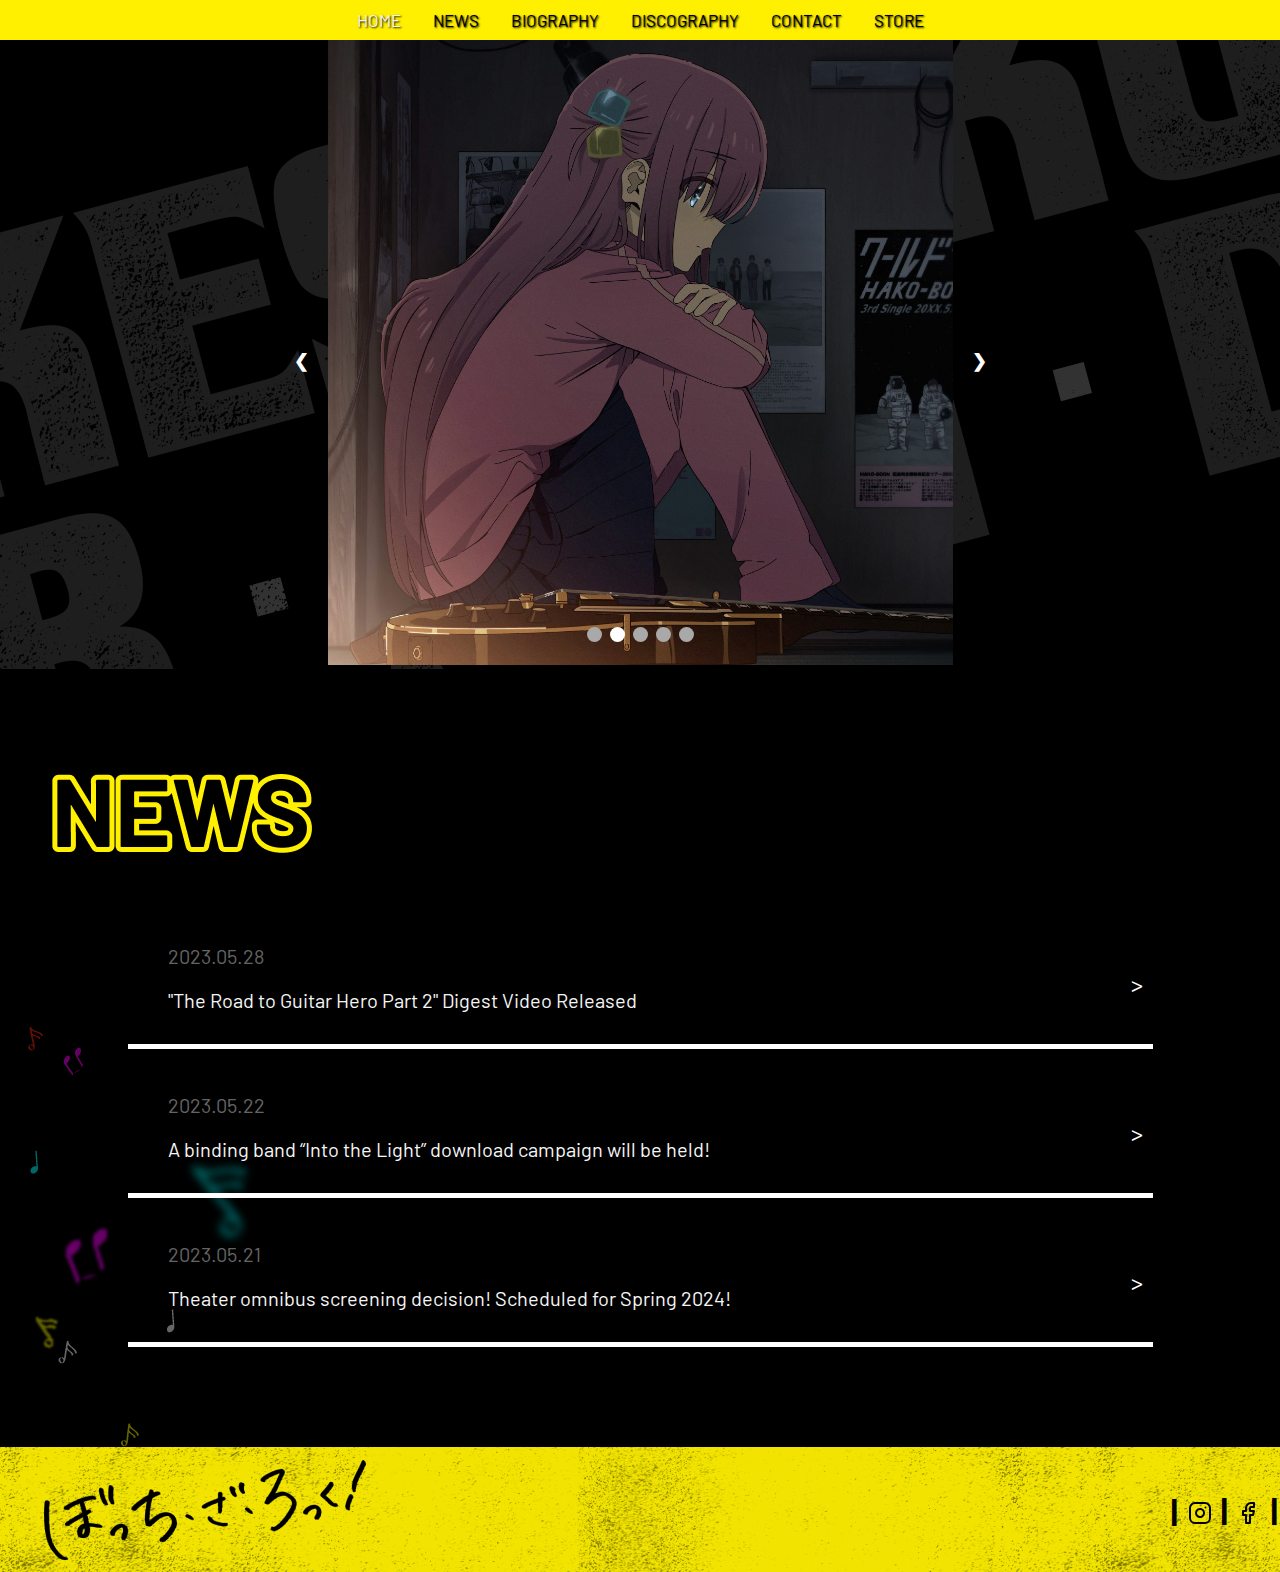
<file: index.html>
<!DOCTYPE html>
<html>
  <head>
    <title>Kessoku Band</title>
    <link rel="icon" type="image/x-icon" href="favicon.ico" />
    <link
      rel="stylesheet"
      href="https://cdnjs.cloudflare.com/ajax/libs/font-awesome/4.7.0/css/font-awesome.min.css"
    />
    <link rel="stylesheet" href="layout1/styles.css" />
    <link rel="stylesheet" href="layout1/navbar-styles.css" />
    <link rel="stylesheet" href="layout1/base.css" />
    <link rel="stylesheet" href="layout1/basic-grid.css" />
    <script src="https://code.jquery.com/jquery-3.6.0.min.js"></script>
    <script src="scripts/index-navbar.js"></script>
    <meta http-equiv="cache-control" content="no-cache" />
    <meta http-equiv="expires" content="0" />
    <meta http-equiv="pragma" content="no-cache" />
  </head>

  <body>
    <!-- <iframe src="navbar.html" frameborder="0" border="0" allowfullscreen style="height: 100%; width: 100%;"></iframe> -->
    <!-- ================================================================= -->
    <!--                    Navbar for index only                          -->
    <!-- ================================================================= -->
    <!-- Top Navigation Bar -->
    <div class="topnav" id="myTopnav">
      <a href="index.html" class="active" target="_top">HOME</a>
      <a href="#about-section" target="_top">NEWS</a>
      <a href="biography.html" target="_top">BIOGRAPHY</a>
      <a href="discography.html" target="_top">DISCOGRAPHY</a>
      <a href="#contact" target="_top">CONTACT</a>
      <a href="store.html" target="_top">STORE</a>
      <a href="javascript:void(0);" class="icon" onclick="myFunction()">
        <i class="fa fa-bars"></i>
      </a>
    </div>

    <div class="indexBG">
      <div class="slideshow-container" id="top-screen">
        <!-- Full-width images with number and caption text -->
        <div class="mySlides fade">
          <!-- <div class="numbertext">1 / 3</div> -->
          <img src="images/banner01.jpg" style="width: 100%" />
          <!-- <div class="text">Caption Text</div> -->
        </div>

        <div class="mySlides fade">
          <!-- <div class="numbertext">2 / 3</div> -->
          <img src="images/banner02.jpg" style="width: 100%" />
          <!-- <div class="text">Caption Two</div> -->
        </div>

        <div class="mySlides fade">
          <!-- <div class="numbertext">3 / 3</div> -->
          <img src="images/banner03.jpg" style="width: 100%" />
          <!-- <div class="text">Caption Three</div> -->
        </div>

        <div class="mySlides fade">
          <!-- <div class="numbertext">3 / 3</div> -->
          <img src="images/banner04.jpg" style="width: 100%" />
          <!-- <div class="text">Caption Three</div> -->
        </div>

        <div class="mySlides fade">
          <!-- <div class="numbertext">3 / 3</div> -->
          <img src="images/banner05.jpg" style="width: 100%" />
          <!-- <div class="text">Caption Three</div> -->
        </div>

        <!-- Next and previous buttons -->
        <a class="prev" onclick="plusSlides(-1)">&#10094;</a>
        <a class="next" onclick="plusSlides(1)">&#10095;</a>
      </div>
    </div>

    <br />

    <!-- The dots/circles -->
    <div style="text-align: center">
      <span class="dot" onclick="currentSlide(1)"></span>
      <span class="dot" onclick="currentSlide(2)"></span>
      <span class="dot" onclick="currentSlide(3)"></span>
      <span class="dot" onclick="currentSlide(4)"></span>
      <span class="dot" onclick="currentSlide(3)"></span>
    </div>

    <div class="newsBG">
      <section class="basic-grid" id="about-section">
        <div class="image-container">
          <img src="images/news.png" alt="news" />
        </div>

        <div class="card">
          <div class="text-align">
            <p style="color: #646464">2023.05.28</p>
            "The Road to Guitar Hero Part 2" Digest Video Released
          </div>
        </div>

        <div class="card">
          <div class="text-align">
            <p style="color: #646464">2023.05.22</p>
            A binding band “Into the Light” download campaign will be held!
          </div>
        </div>

        <div class="card">
          <div class="text-align">
            <p style="color: #646464">2023.05.21</p>
            Theater omnibus screening decision! Scheduled for Spring 2024!
          </div>
        </div>
        <!--  -->
        <!-- <div class="container">
        <div class="box">
          <img src="images/arknight.jpg" alt="arknight">
        </div>
        <div class="box">
          <img src="images/arknight.jpg" alt="arknight">
        </div>
      </div> -->
      </section>
    </div>

    <!-- ================================================================= -->
    <!--                            Footer                                 -->
    <!-- ================================================================= -->

    <footer>
      <!-- For more settings use the AutoHTML plugin tab ... -->
      <div class="frame-2">
        <div class="footer">
          <img class="footer-bg" src="images/footerbg.png" />
          <img
            class="bocchi-the-rock-logo-black"
            src="images/bocchi-the-rock-logo-black.png"
          />
          <div class="contact-us">
            <a href="https://twitter.com/BTR_anime" target="_blank">
              <svg
                class="twitter"
                width="22"
                height="18"
                viewBox="0 0 22 18"
                fill="none"
                xmlns="http://www.w3.org/2000/svg"
              >
                <path
                  d="M22 0.0100557C21.0424 0.685533 19.9821 1.20217 18.86 1.54006C18.2577 0.847566 17.4573 0.356748 16.567 0.133982C15.6767 -0.0887839 14.7395 -0.0327487 13.8821 0.294509C13.0247 0.621767 12.2884 1.20446 11.773 1.96377C11.2575 2.72309 10.9877 3.62239 11 4.54006V5.54006C9.24263 5.58562 7.50127 5.19587 5.93101 4.4055C4.36074 3.61513 3.01032 2.44869 2 1.01006C2 1.01006 -2 10.0101 7 14.0101C4.94053 15.408 2.48716 16.109 0 16.0101C9 21.0101 20 16.0101 20 4.51006C19.9991 4.23151 19.9723 3.95365 19.92 3.68006C20.9406 2.67355 21.6608 1.40277 22 0.0100557Z"
                  stroke="black"
                  stroke-width="2"
                  stroke-linecap="round"
                  stroke-linejoin="round"
                />
              </svg>
            </a>
            <a
              href="https://www.facebook.com/share.php?u=https://bocchi.rocks/"
              target="_blank"
            >
              <svg
                class="facebook"
                width="11"
                height="20"
                viewBox="0 0 11 20"
                fill="none"
                xmlns="http://www.w3.org/2000/svg"
              >
                <path
                  d="M11 0H8C6.67392 0 5.40215 0.526784 4.46447 1.46447C3.52678 2.40215 3 3.67392 3 5V8H0V12H3V20H7V12H10L11 8H7V5C7 4.73478 7.10536 4.48043 7.29289 4.29289C7.48043 4.10536 7.73478 4 8 4H11V0Z"
                  stroke="black"
                  stroke-width="2"
                  stroke-linecap="round"
                  stroke-linejoin="round"
                />
              </svg>
            </a>
            <a href="https://www.instagram.com/BTR_isosta/" target="_blank">
              <svg
                class="instagram"
                width="20"
                height="20"
                viewBox="0 0 20 20"
                fill="none"
                xmlns="http://www.w3.org/2000/svg"
              >
                <path
                  d="M15 0H5C2.23858 0 0 2.23858 0 5V15C0 17.7614 2.23858 20 5 20H15C17.7614 20 20 17.7614 20 15V5C20 2.23858 17.7614 0 15 0Z"
                  stroke="black"
                  stroke-width="2"
                  stroke-linecap="round"
                  stroke-linejoin="round"
                />
                <path
                  d="M14 9.37006C14.1234 10.2023 13.9813 11.0523 13.5938 11.7991C13.2063 12.5459 12.5932 13.1515 11.8416 13.5297C11.0901 13.908 10.2385 14.0397 9.4078 13.906C8.57714 13.7723 7.80977 13.3801 7.21485 12.7852C6.61993 12.1903 6.22774 11.4229 6.09408 10.5923C5.96042 9.76161 6.09208 8.90995 6.47034 8.15843C6.8486 7.40691 7.4542 6.7938 8.201 6.4063C8.9478 6.0188 9.79777 5.87665 10.63 6.00006C11.4789 6.12594 12.2649 6.52152 12.8717 7.12836C13.4785 7.73521 13.8741 8.52113 14 9.37006Z"
                  stroke="black"
                  stroke-width="2"
                  stroke-linecap="round"
                  stroke-linejoin="round"
                />
                <path
                  d="M15.5 4.5H15.51"
                  stroke="black"
                  stroke-width="2"
                  stroke-linecap="round"
                  stroke-linejoin="round"
                />
              </svg>
            </a>
          </div>
          <div class="contact-us-border">
            <div class="x1">|</div>
            <div class="x2">|</div>
            <div class="x3">|</div>
            <div class="x4">|</div>
          </div>
        </div>
      </div>
    </footer>
    <!-- ================================================================= -->
    <!--                      Javascript section                           -->
    <!-- ================================================================= -->
    <script>
      let slideIndex = 1;
      showSlides(slideIndex);

      // Next/previous controls
      function plusSlides(n) {
        showSlides((slideIndex += n));
      }

      // Thumbnail image controls
      function currentSlide(n) {
        showSlides((slideIndex = n));
      }

      function showSlides(n) {
        let i;
        let slides = document.getElementsByClassName("mySlides");
        let dots = document.getElementsByClassName("dot");
        if (n > slides.length) {
          slideIndex = 1;
        }
        if (n < 1) {
          slideIndex = slides.length;
        }
        for (i = 0; i < slides.length; i++) {
          slides[i].style.display = "none";
        }
        for (i = 0; i < dots.length; i++) {
          dots[i].className = dots[i].className.replace(" active", "");
        }
        slides[slideIndex - 1].style.display = "block";
        dots[slideIndex - 1].className += " active";
      }

      // Automatic slide
      // let slideIndex = 0;
      autoSlides();
      function autoSlides() {
        let i;
        let slides = document.getElementsByClassName("mySlides");
        let dots = document.getElementsByClassName("dot");
        for (i = 0; i < slides.length; i++) {
          slides[i].style.display = "none";
        }
        for (i = 0; i < dots.length; i++) {
          dots[i].className = dots[i].className.replace(" active", "");
        }
        slideIndex++;
        if (slideIndex > slides.length) {
          slideIndex = 1;
        }
        slides[slideIndex - 1].style.display = "block";
        dots[slideIndex - 1].className += " active";
        setTimeout(autoSlides, 5000); // Change image every 5 seconds
      }

      // function autoSlides() {
      //   let i;
      //   let slides = document.getElementsByClassName("mySlides");
      //   let dots = document.getElementsByClassName("dot");
      //   for (i = 0; i < slides.length; i++) {
      //     slides[i].style.display = "none";
      //   }
      //   for (i = 0; i < dots.length; i++) {
      //     dots[i].className = dots[i].className.replace(" active", "");
      //   }
      //   slideIndex++;
      //   if (slideIndex > slides.length) { slideIndex = 1 }
      //   slides[slideIndex - 1].style.display = "block";
      //   dots[slideIndex - 1].className += " active";
      //   setTimeout(autoSlides, 5000);
      // }
    </script>
  </body>
</html>
</file>
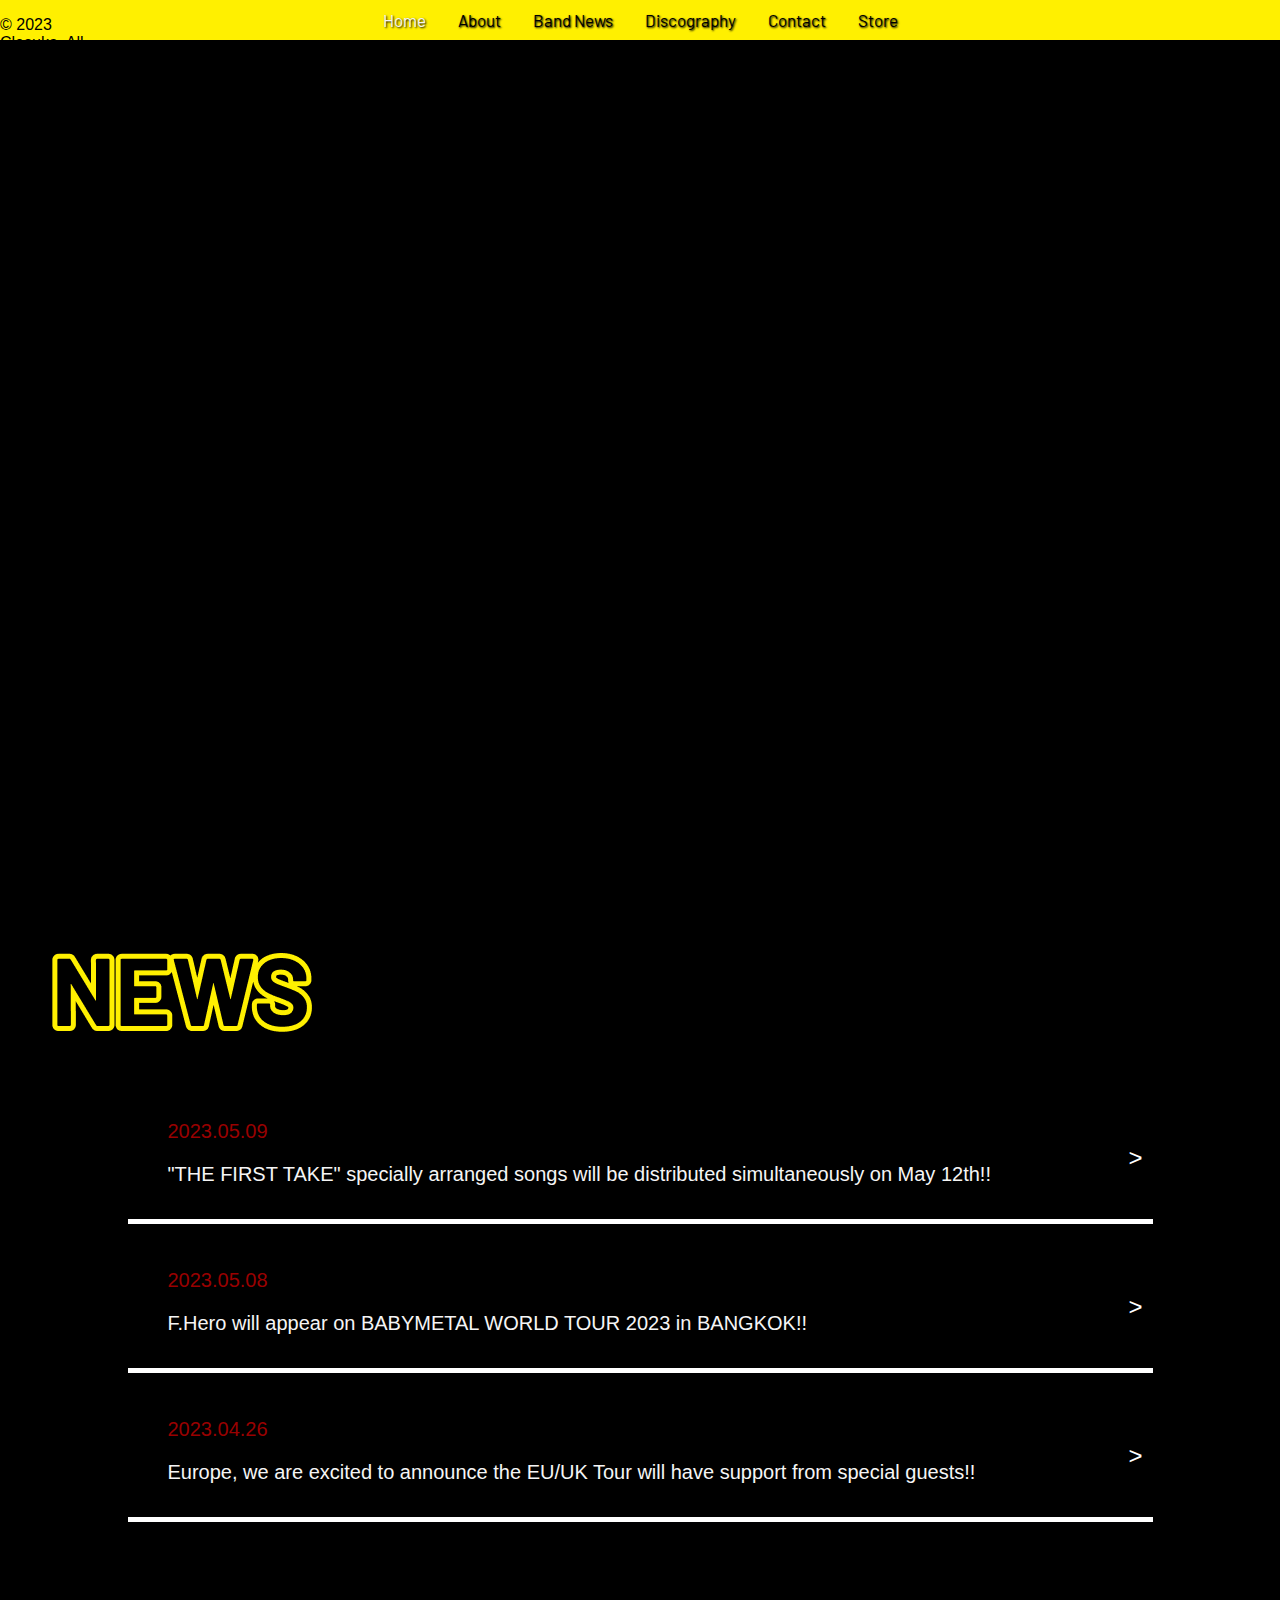
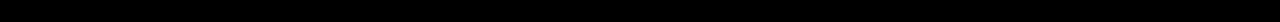
<file: band-news.html>
<html lang="en">

<head>
    <title>BABYMETAL | NEWS</title>
    <meta charset="UTF-8">
    <meta http-equiv="X-UA-Compatible" content="IE=edge">
    <meta name="viewport" content="width=device-width, initial-scale=1.0">
    <link rel="icon" type="image/x-icon" href="favicon.ico">
    <link rel="stylesheet" href="layout1/styles.css">
    <style>
        @import url('./layout1/base.css');
        @import url('./layout1/basic-grid.css');

    </style>

</head>

<body>

    <iframe src="navbar.html" frameborder="0" border="0" allowfullscreen style="height: 100%; width: 100%; "></iframe>

    <section class="basic-grid">
        <div class="image-container">
            <img src="images/news.png" alt="news">
        </div>

        <div class="card">
            <div class="text-align">
                <p style="color: #900;">2023.05.09</p>
                "THE FIRST TAKE" specially arranged songs will be distributed simultaneously on May 12th!!
            </div>
        </div>

        <div class="card">
            <div class="text-align">
                <p style="color: #900;">2023.05.08</p>
                F.Hero will appear on BABYMETAL WORLD TOUR 2023 in BANGKOK!!
            </div>
        </div>

        <div class="card">
            <div class="text-align">
                <p style="color: #900;">2023.04.26</p>
                Europe, we are excited to announce the EU/UK Tour will have support from special guests!!
            </div>
        </div>
    </section>

    <!-- ================================================================= -->
    <!--                            Footer                                 -->
    <!-- ================================================================= -->

    <footer class="footer">
        <p>&copy; 2023 Clesuka. All rights reserved.</p>
    </footer>

</body>

</html>
</file>
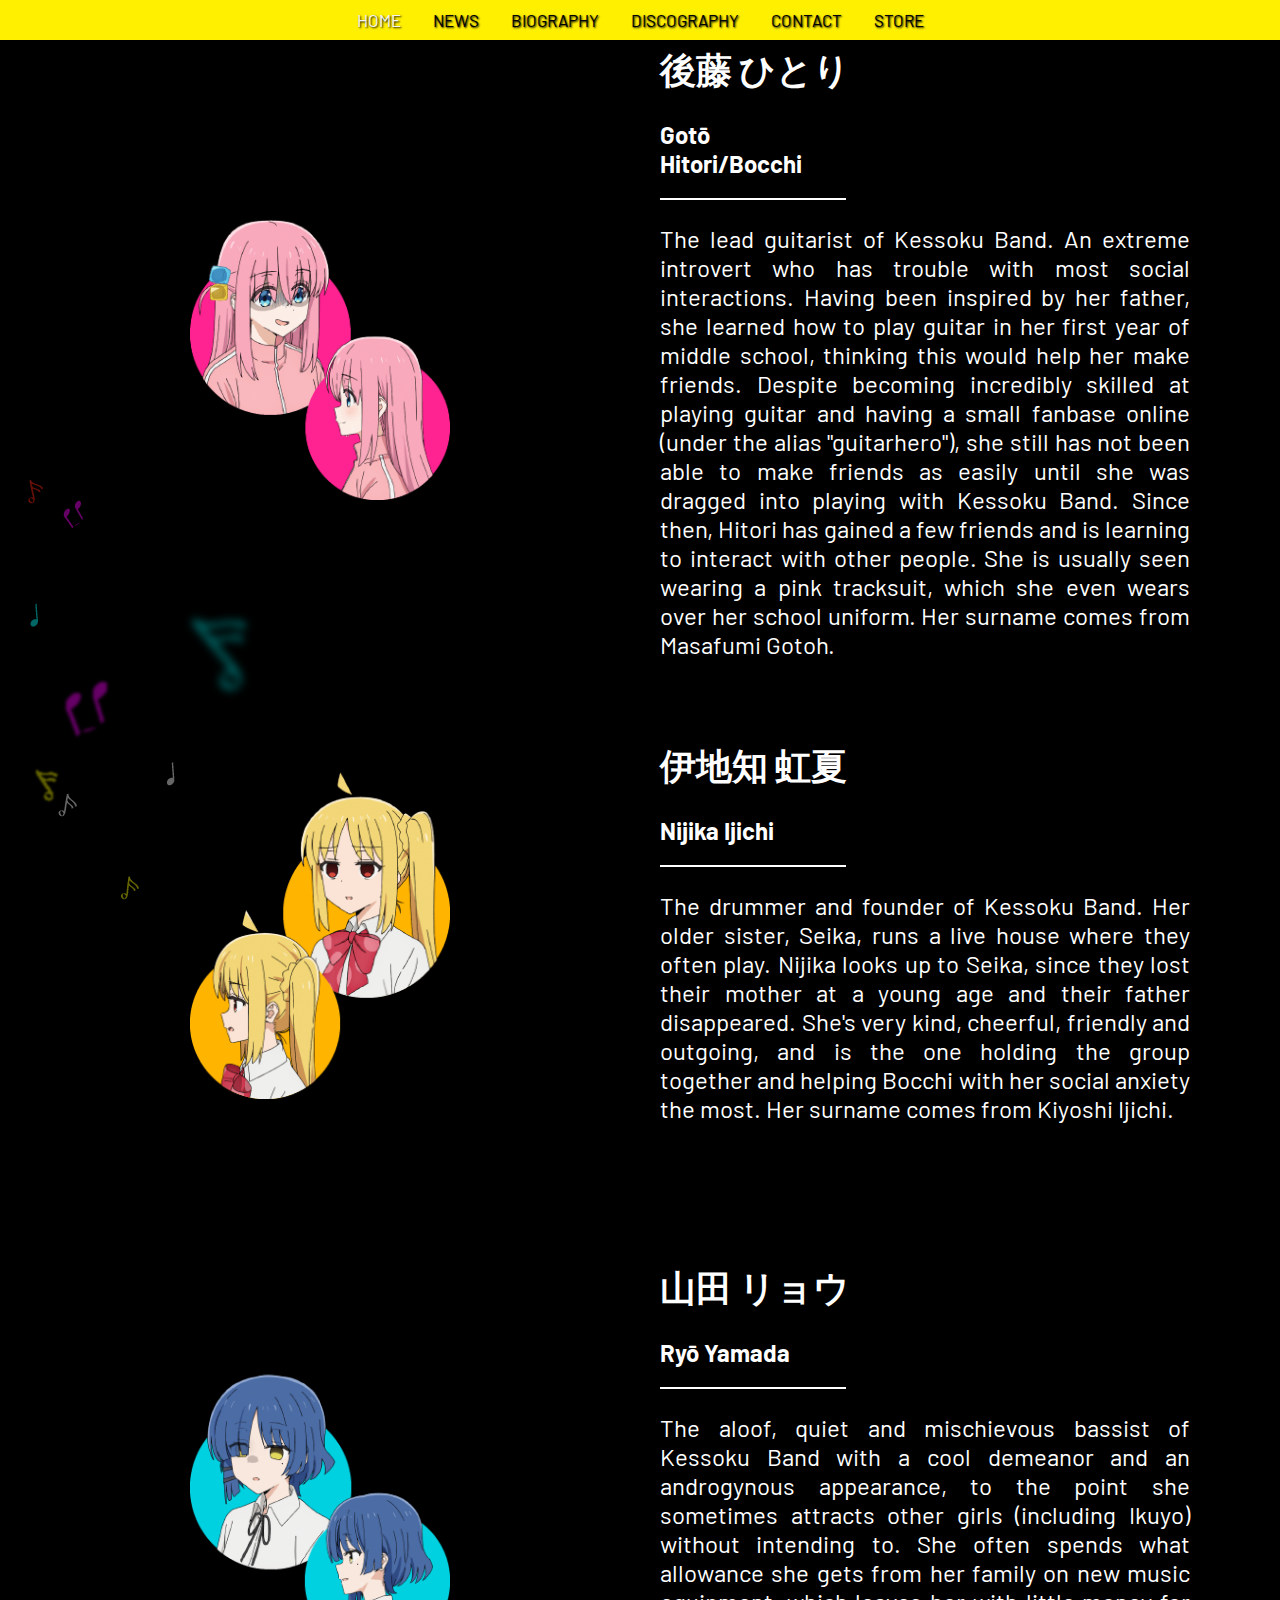
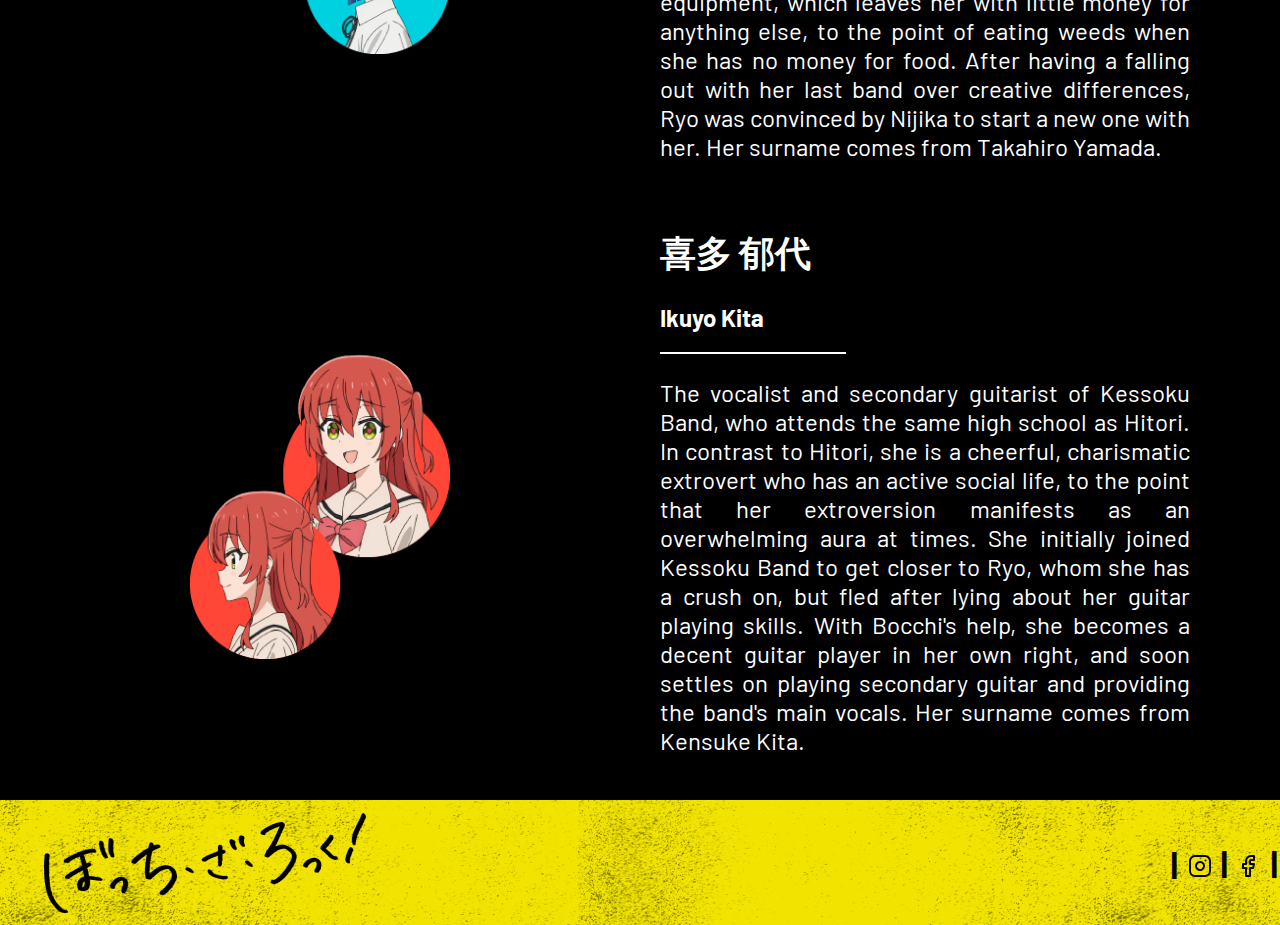
<file: biography.html>
<!DOCTYPE html>
<html lang="en">
  <head>
    <meta charset="UTF-8" />
    <meta name="viewport" content="width=device-width, initial-scale=1.0" />
    <title>Kessoku Band | Biography</title>
    <link rel="icon" type="image/x-icon" href="favicon.ico" />
    <link
      rel="stylesheet"
      href="https://cdnjs.cloudflare.com/ajax/libs/font-awesome/4.7.0/css/font-awesome.min.css"
    />
    <link rel="stylesheet" href="layout1/navbar-styles.css" />
    <link rel="stylesheet" href="layout1/biography-style.css" />
    <!-- <link rel="stylesheet" href="layout1/styles.css" /> -->
    <script src="https://code.jquery.com/jquery-3.6.0.min.js"></script>
    <script src="scripts/index-navbar.js"></script>
  </head>

  <body>
    <!-- Top Navigation Bar -->
    <div class="topnav" id="myTopnav">
      <a href="index.html" class="active" target="_top">HOME</a>
      <a href="index.html#about-section" target="_top">NEWS</a>
      <a href="biography.html" target="_top">BIOGRAPHY</a>
      <a href="discography.html" target="_top">DISCOGRAPHY</a>
      <a href="#contact" target="_top">CONTACT</a>
      <a href="store.html" target="_top">STORE</a>
      <a href="javascript:void(0);" class="icon" onclick="myFunction()">
        <i class="fa fa-bars"></i>
      </a>
    </div>

    <div class="biography-container">
      <!-- Bocchi Biograhy -->
      <div class="biography">
        <div class="image-container">
          <img src="images/bio-img/Bocchi.png" alt="Bocchi Image" />
        </div>
        <div class="content-box">
          <h2>後藤 ひとり</h2>
          <h3>Gotō Hitori/Bocchi</h3>
          <p>
            The lead guitarist of Kessoku Band. An extreme introvert who has
            trouble with most social interactions. Having been inspired by her
            father, she learned how to play guitar in her first year of middle
            school, thinking this would help her make friends. Despite becoming
            incredibly skilled at playing guitar and having a small fanbase
            online (under the alias "guitarhero"), she still has not been able
            to make friends as easily until she was dragged into playing with
            Kessoku Band. Since then, Hitori has gained a few friends and is
            learning to interact with other people. She is usually seen wearing
            a pink tracksuit, which she even wears over her school uniform. Her
            surname comes from Masafumi Gotoh.
          </p>
        </div>
      </div>
      <!-- Nijika Biography -->
      <div class="biography">
        <div class="image-container">
          <img src="images/bio-img/Nijika.png" alt="Nijika Image" />
        </div>
        <div class="content-box">
          <h2>伊地知 虹夏</h2>
          <h3>Nijika Ijichi</h3>
          <p>
            The drummer and founder of Kessoku Band. Her older sister, Seika,
            runs a live house where they often play. Nijika looks up to Seika,
            since they lost their mother at a young age and their father
            disappeared. She's very kind, cheerful, friendly and outgoing, and
            is the one holding the group together and helping Bocchi with her
            social anxiety the most. Her surname comes from Kiyoshi Ijichi.
          </p>
        </div>
      </div>
      <!-- Ryop Biography -->
      <div class="biography">
        <div class="image-container">
          <img src="images/bio-img/Ryo.png" alt="Nijika Image" />
        </div>
        <div class="content-box">
          <h2>山田 リョウ</h2>
          <h3>Ryō Yamada</h3>
          <p>
            The aloof, quiet and mischievous bassist of Kessoku Band with a cool
            demeanor and an androgynous appearance, to the point she sometimes
            attracts other girls (including Ikuyo) without intending to. She
            often spends what allowance she gets from her family on new music
            equipment, which leaves her with little money for anything else, to
            the point of eating weeds when she has no money for food. After
            having a falling out with her last band over creative differences,
            Ryo was convinced by Nijika to start a new one with her. Her surname
            comes from Takahiro Yamada.
          </p>
        </div>
      </div>
      <!-- Kita Ikuyo Biography -->
      <div class="biography">
        <div class="image-container">
          <img src="images/bio-img/Ikuyo.png" alt="Nijika Image" />
        </div>
        <div class="content-box">
          <h2>喜多 郁代</h2>
          <h3>Ikuyo Kita</h3>
          <p>
            The vocalist and secondary guitarist of Kessoku Band, who attends
            the same high school as Hitori. In contrast to Hitori, she is a
            cheerful, charismatic extrovert who has an active social life, to
            the point that her extroversion manifests as an overwhelming aura at
            times. She initially joined Kessoku Band to get closer to Ryo, whom
            she has a crush on, but fled after lying about her guitar playing
            skills. With Bocchi's help, she becomes a decent guitar player in
            her own right, and soon settles on playing secondary guitar and
            providing the band's main vocals. Her surname comes from Kensuke
            Kita.
          </p>
        </div>
      </div>
    </div>

    <!-- ================================================================= -->
    <!--                            Footer                                 -->
    <!-- ================================================================= -->

    <footer>
      <!-- For more settings use the AutoHTML plugin tab ... -->
      <div class="frame-2">
        <div class="footer">
          <img class="footer-bg" src="images/footerbg.png" />
          <img
            class="bocchi-the-rock-logo-black"
            src="images/bocchi-the-rock-logo-black.png"
          />
          <div class="contact-us">
            <a href="https://twitter.com/BTR_anime" target="_blank">
              <svg
                class="twitter"
                width="22"
                height="18"
                viewBox="0 0 22 18"
                fill="none"
                xmlns="http://www.w3.org/2000/svg"
              >
                <path
                  d="M22 0.0100557C21.0424 0.685533 19.9821 1.20217 18.86 1.54006C18.2577 0.847566 17.4573 0.356748 16.567 0.133982C15.6767 -0.0887839 14.7395 -0.0327487 13.8821 0.294509C13.0247 0.621767 12.2884 1.20446 11.773 1.96377C11.2575 2.72309 10.9877 3.62239 11 4.54006V5.54006C9.24263 5.58562 7.50127 5.19587 5.93101 4.4055C4.36074 3.61513 3.01032 2.44869 2 1.01006C2 1.01006 -2 10.0101 7 14.0101C4.94053 15.408 2.48716 16.109 0 16.0101C9 21.0101 20 16.0101 20 4.51006C19.9991 4.23151 19.9723 3.95365 19.92 3.68006C20.9406 2.67355 21.6608 1.40277 22 0.0100557Z"
                  stroke="black"
                  stroke-width="2"
                  stroke-linecap="round"
                  stroke-linejoin="round"
                />
              </svg>
            </a>
            <a
              href="https://www.facebook.com/share.php?u=https://bocchi.rocks/"
              target="_blank"
            >
              <svg
                class="facebook"
                width="11"
                height="20"
                viewBox="0 0 11 20"
                fill="none"
                xmlns="http://www.w3.org/2000/svg"
              >
                <path
                  d="M11 0H8C6.67392 0 5.40215 0.526784 4.46447 1.46447C3.52678 2.40215 3 3.67392 3 5V8H0V12H3V20H7V12H10L11 8H7V5C7 4.73478 7.10536 4.48043 7.29289 4.29289C7.48043 4.10536 7.73478 4 8 4H11V0Z"
                  stroke="black"
                  stroke-width="2"
                  stroke-linecap="round"
                  stroke-linejoin="round"
                />
              </svg>
            </a>
            <a href="https://www.instagram.com/BTR_isosta/" target="_blank">
              <svg
                class="instagram"
                width="20"
                height="20"
                viewBox="0 0 20 20"
                fill="none"
                xmlns="http://www.w3.org/2000/svg"
              >
                <path
                  d="M15 0H5C2.23858 0 0 2.23858 0 5V15C0 17.7614 2.23858 20 5 20H15C17.7614 20 20 17.7614 20 15V5C20 2.23858 17.7614 0 15 0Z"
                  stroke="black"
                  stroke-width="2"
                  stroke-linecap="round"
                  stroke-linejoin="round"
                />
                <path
                  d="M14 9.37006C14.1234 10.2023 13.9813 11.0523 13.5938 11.7991C13.2063 12.5459 12.5932 13.1515 11.8416 13.5297C11.0901 13.908 10.2385 14.0397 9.4078 13.906C8.57714 13.7723 7.80977 13.3801 7.21485 12.7852C6.61993 12.1903 6.22774 11.4229 6.09408 10.5923C5.96042 9.76161 6.09208 8.90995 6.47034 8.15843C6.8486 7.40691 7.4542 6.7938 8.201 6.4063C8.9478 6.0188 9.79777 5.87665 10.63 6.00006C11.4789 6.12594 12.2649 6.52152 12.8717 7.12836C13.4785 7.73521 13.8741 8.52113 14 9.37006Z"
                  stroke="black"
                  stroke-width="2"
                  stroke-linecap="round"
                  stroke-linejoin="round"
                />
                <path
                  d="M15.5 4.5H15.51"
                  stroke="black"
                  stroke-width="2"
                  stroke-linecap="round"
                  stroke-linejoin="round"
                />
              </svg>
            </a>
          </div>
          <div class="contact-us-border">
            <div class="x1">|</div>
            <div class="x2">|</div>
            <div class="x3">|</div>
            <div class="x4">|</div>
          </div>
        </div>
      </div>
    </footer>

    <!-- Repeat the above section for other biographies -->
  </body>
</html>
</file>
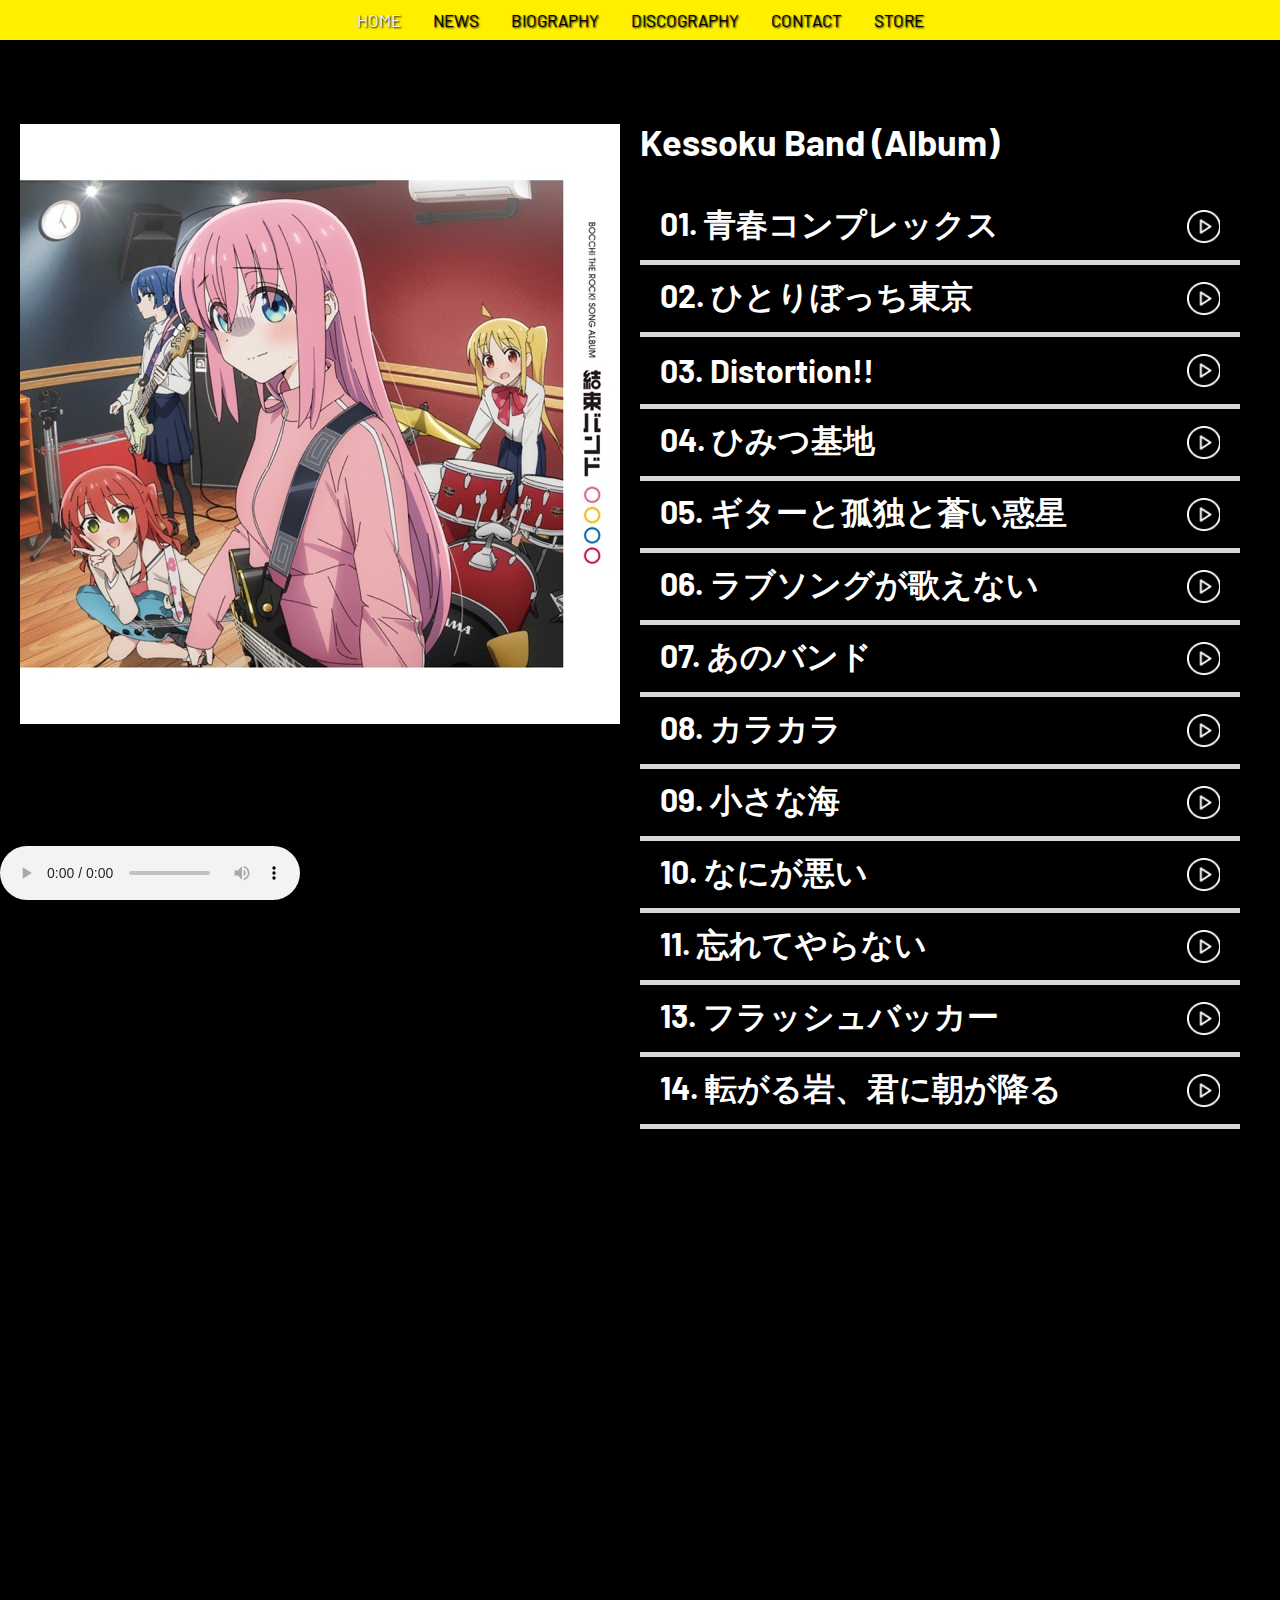
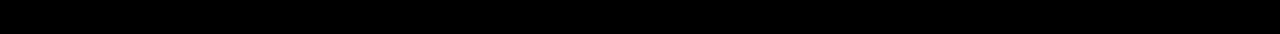
<file: discography-play.html>
<!DOCTYPE html>
<html lang="en">
  <head>
    <link rel="icon" type="image/x-icon" href="favicon.ico" />
    <link rel="stylesheet" href="layout1/navbar-styles.css" />
    <link rel="stylesheet" href="layout1/discography-play.css" />
    <link rel="stylesheet" href="layout1/styles.css" />
    <meta charset="UTF-8" />
    <meta name="viewport" content="width=device-width, initial-scale=1.0" />
    <title>Kessoku Band | Discography</title>
    <script src="https://code.jquery.com/jquery-3.6.0.min.js"></script>
    <script src="scripts/index-navbar.js"></script>
    <script></script>
  </head>

  <body>
    <!-- Top Navbar -->
    <div class="topnav" id="myTopnav">
      <a href="index.html" class="active" target="_top">HOME</a>
      <a href="index.html#about-section" target="_top">NEWS</a>
      <a href="biography.html" target="_top">BIOGRAPHY</a>
      <a href="discography.html" target="_top">DISCOGRAPHY</a>
      <a href="#contact" target="_top">CONTACT</a>
      <a href="store.html" target="_top">STORE</a>
      <a href="javascript:void(0);" class="icon" onclick="myFunction()">
        <i class="fa fa-bars"></i>
      </a>
    </div>

    <div class="container">
      <div class="left-side">
        <img src="images/cover.jpg" alt="" srcset="" />
      </div>

      <div class="right-side">
        <h2>Kessoku Band (Album)</h2>
        <!-- TODO 1 of 14 complete-->
        <div class="music-card">
          01. 青春コンプレックス
          <img id="playButton" src="images/play-button.png" alt="Play-Button" />
        </div>
        <div class="music-card">
          02. ひとりぼっち東京
          <img src="images/play-button.png" alt="Play-Button" />
        </div>
        <div class="music-card">
          03. Distortion!!
          <img src="images/play-button.png" alt="Play-Button" />
        </div>
        <div class="music-card">
          04. ひみつ基地
          <img src="images/play-button.png" alt="Play-Button" />
        </div>
        <div class="music-card">
          05. ギターと孤独と蒼い惑星
          <img src="images/play-button.png" alt="Play-Button" />
        </div>
        <div class="music-card">
          06. ラブソングが歌えない
          <img src="images/play-button.png" alt="Play-Button" />
        </div>
        <div class="music-card">
          07. あのバンド
          <img src="images/play-button.png" alt="Play-Button" />
        </div>
        <div class="music-card">
          08. カラカラ
          <img src="images/play-button.png" alt="Play-Button" />
        </div>
        <div class="music-card">
          09. 小さな海
          <img src="images/play-button.png" alt="Play-Button" />
        </div>
        <div class="music-card">
          10. なにが悪い
          <img src="images/play-button.png" alt="Play-Button" />
        </div>
        <div class="music-card">
          11. 忘れてやらない
          <img src="images/play-button.png" alt="Play-Button" />
        </div>
        <div class="music-card">
          13. フラッシュバッカー
          <img src="images/play-button.png" alt="Play-Button" />
        </div>
        <div class="music-card">
          14. 転がる岩、君に朝が降る
          <img src="images/play-button.png" alt="Play-Button" />
        </div>
      </div>
    </div>
    <!-- ================================================================= -->
    <!--                        Audio Player                               -->
    <!-- ================================================================= -->
    <audio id="audioPlayer" controls>
      <source id="audioSource" src="" type="audio/flac" />
    </audio>

    <script>
      document.addEventListener("DOMContentLoaded", function () {
        const audioPlayer = document.getElementById("audioPlayer");
        const audioSource = document.getElementById("audioSource");
        const playButton = document.getElementById("playButton");
        let isPlaying = false;

        playButton.addEventListener("click", function () {
          if (isPlaying) {
            audioPlayer.pause();
            playButton.src = "images/play-button.png"; // Change the image source
          } else {
            audioSource.src = "music/01 結束バンド - 青春コンプレックス.flac"; // Set the audio source
            audioPlayer.load();
            audioPlayer.play();
            playButton.src = "images/pause-button.png"; // Change the image source
          }

          isPlaying = !isPlaying; // Toggle the playing state
        });
      });
    </script>
    <!-- ================================================================= -->
    <!--                            Footer                                 -->
    <!-- ================================================================= -->
  </body>
</html>
</file>
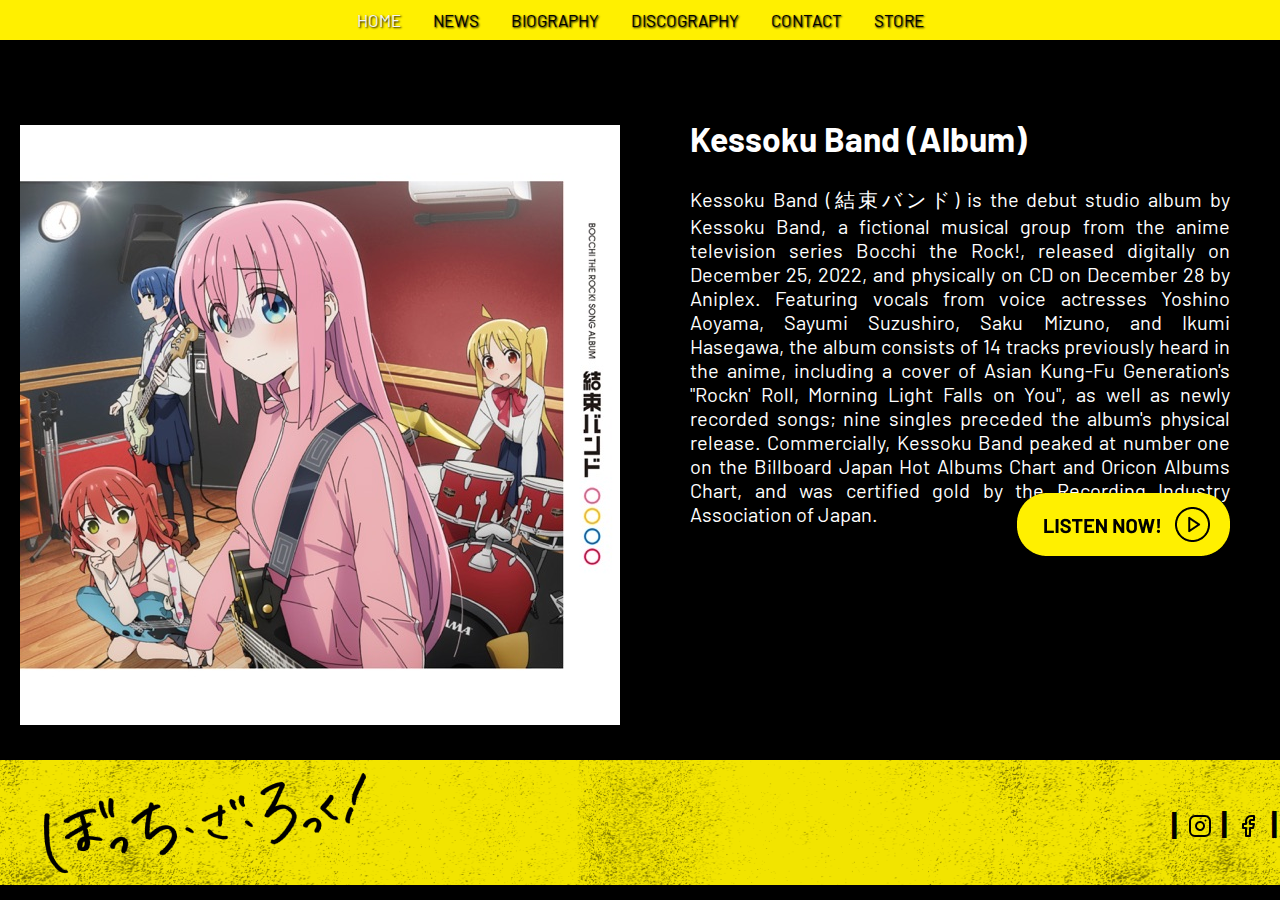
<file: discography.html>
<!DOCTYPE html>
<html lang="en">
  <head>
    <link rel="icon" type="image/x-icon" href="favicon.ico" />
    <link rel="stylesheet" href="layout1/navbar-styles.css" />
    <link rel="stylesheet" href="layout1/discography.css" />
    <link rel="stylesheet" href="layout1/styles.css" />
    <meta charset="UTF-8" />
    <meta name="viewport" content="width=device-width, initial-scale=1.0" />
    <title>Kessoku Band | Discography</title>
    <script src="https://code.jquery.com/jquery-3.6.0.min.js"></script>
    <script src="scripts/index-navbar.js"></script>
  </head>

  <body>
    <!-- Top Navbar -->
    <div class="topnav" id="myTopnav">
      <a href="index.html" class="active" target="_top">HOME</a>
      <a href="index.html#about-section" target="_top">NEWS</a>
      <a href="biography.html" target="_top">BIOGRAPHY</a>
      <a href="discography.html" target="_top">DISCOGRAPHY</a>
      <a href="#contact" target="_top">CONTACT</a>
      <a href="store.html" target="_top">STORE</a>
      <a href="javascript:void(0);" class="icon" onclick="myFunction()">
        <i class="fa fa-bars"></i>
      </a>
    </div>

    <div class="container">
      <div class="left-side">
        <!-- Left content goes here -->
        <img src="images/cover.jpg" alt="Image" />
      </div>
      <div class="right-side">
        <!-- Right content goes here -->
        <h2>Kessoku Band (Album)</h2>
        <p>
          Kessoku Band (結束バンド) is the debut studio album by Kessoku Band, a
          fictional musical group from the anime television series Bocchi the
          Rock!, released digitally on December 25, 2022, and physically on CD
          on December 28 by Aniplex. Featuring vocals from voice actresses
          Yoshino Aoyama, Sayumi Suzushiro, Saku Mizuno, and Ikumi Hasegawa, the
          album consists of 14 tracks previously heard in the anime, including a
          cover of Asian Kung-Fu Generation's "Rockn' Roll, Morning Light Falls
          on You", as well as newly recorded songs; nine singles preceded the
          album's physical release. Commercially, Kessoku Band peaked at number
          one on the Billboard Japan Hot Albums Chart and Oricon Albums Chart,
          and was certified gold by the Recording Industry Association of Japan.
        </p>
        <a href="discography-play.html">
          <div class="play-button">
            <img src="images/ListenNow.png" alt="Listen Now!" />
          </div>
        </a>
      </div>
    </div>

    <!-- ================================================================= -->
    <!--                            Footer                                 -->
    <!-- ================================================================= -->

    <footer>
      <!-- For more settings use the AutoHTML plugin tab ... -->
      <div class="frame-2">
        <div class="footer">
          <img class="footer-bg" src="images/footerbg.png" />
          <img
            class="bocchi-the-rock-logo-black"
            src="images/bocchi-the-rock-logo-black.png"
          />
          <div class="contact-us">
            <a href="https://twitter.com/BTR_anime" target="_blank">
              <svg
                class="twitter"
                width="22"
                height="18"
                viewBox="0 0 22 18"
                fill="none"
                xmlns="http://www.w3.org/2000/svg"
              >
                <path
                  d="M22 0.0100557C21.0424 0.685533 19.9821 1.20217 18.86 1.54006C18.2577 0.847566 17.4573 0.356748 16.567 0.133982C15.6767 -0.0887839 14.7395 -0.0327487 13.8821 0.294509C13.0247 0.621767 12.2884 1.20446 11.773 1.96377C11.2575 2.72309 10.9877 3.62239 11 4.54006V5.54006C9.24263 5.58562 7.50127 5.19587 5.93101 4.4055C4.36074 3.61513 3.01032 2.44869 2 1.01006C2 1.01006 -2 10.0101 7 14.0101C4.94053 15.408 2.48716 16.109 0 16.0101C9 21.0101 20 16.0101 20 4.51006C19.9991 4.23151 19.9723 3.95365 19.92 3.68006C20.9406 2.67355 21.6608 1.40277 22 0.0100557Z"
                  stroke="black"
                  stroke-width="2"
                  stroke-linecap="round"
                  stroke-linejoin="round"
                />
              </svg>
            </a>
            <a
              href="https://www.facebook.com/share.php?u=https://bocchi.rocks/"
              target="_blank"
            >
              <svg
                class="facebook"
                width="11"
                height="20"
                viewBox="0 0 11 20"
                fill="none"
                xmlns="http://www.w3.org/2000/svg"
              >
                <path
                  d="M11 0H8C6.67392 0 5.40215 0.526784 4.46447 1.46447C3.52678 2.40215 3 3.67392 3 5V8H0V12H3V20H7V12H10L11 8H7V5C7 4.73478 7.10536 4.48043 7.29289 4.29289C7.48043 4.10536 7.73478 4 8 4H11V0Z"
                  stroke="black"
                  stroke-width="2"
                  stroke-linecap="round"
                  stroke-linejoin="round"
                />
              </svg>
            </a>
            <a href="https://www.instagram.com/BTR_isosta/" target="_blank">
              <svg
                class="instagram"
                width="20"
                height="20"
                viewBox="0 0 20 20"
                fill="none"
                xmlns="http://www.w3.org/2000/svg"
              >
                <path
                  d="M15 0H5C2.23858 0 0 2.23858 0 5V15C0 17.7614 2.23858 20 5 20H15C17.7614 20 20 17.7614 20 15V5C20 2.23858 17.7614 0 15 0Z"
                  stroke="black"
                  stroke-width="2"
                  stroke-linecap="round"
                  stroke-linejoin="round"
                />
                <path
                  d="M14 9.37006C14.1234 10.2023 13.9813 11.0523 13.5938 11.7991C13.2063 12.5459 12.5932 13.1515 11.8416 13.5297C11.0901 13.908 10.2385 14.0397 9.4078 13.906C8.57714 13.7723 7.80977 13.3801 7.21485 12.7852C6.61993 12.1903 6.22774 11.4229 6.09408 10.5923C5.96042 9.76161 6.09208 8.90995 6.47034 8.15843C6.8486 7.40691 7.4542 6.7938 8.201 6.4063C8.9478 6.0188 9.79777 5.87665 10.63 6.00006C11.4789 6.12594 12.2649 6.52152 12.8717 7.12836C13.4785 7.73521 13.8741 8.52113 14 9.37006Z"
                  stroke="black"
                  stroke-width="2"
                  stroke-linecap="round"
                  stroke-linejoin="round"
                />
                <path
                  d="M15.5 4.5H15.51"
                  stroke="black"
                  stroke-width="2"
                  stroke-linecap="round"
                  stroke-linejoin="round"
                />
              </svg>
            </a>
          </div>
          <div class="contact-us-border">
            <div class="x1">|</div>
            <div class="x2">|</div>
            <div class="x3">|</div>
            <div class="x4">|</div>
          </div>
        </div>
      </div>
    </footer>
  </body>
</html>
</file>
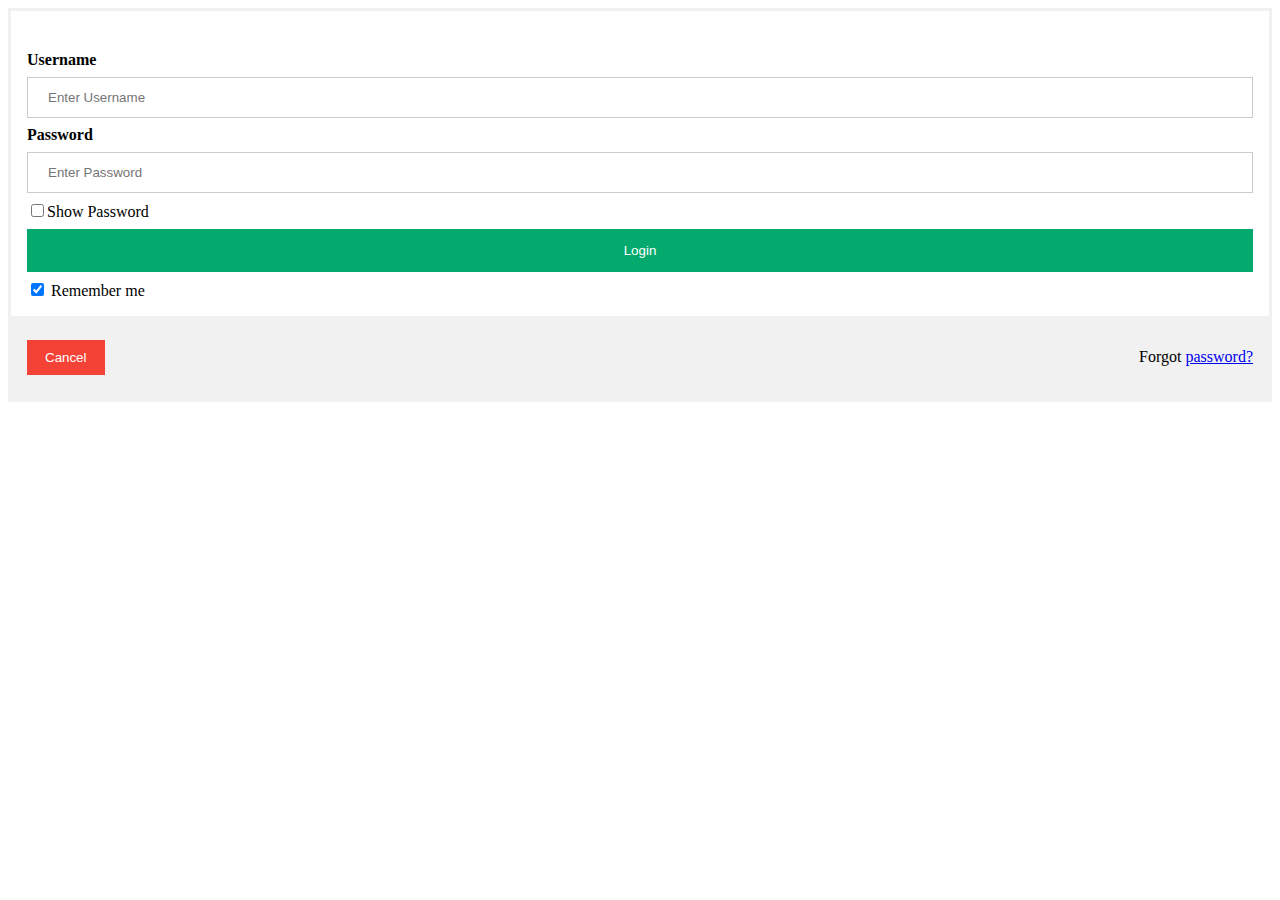
<file: form.html>
<!DOCTYPE html>
<html lang="en">

<head>
    <meta charset="UTF-8">
    <meta name="viewport" content="width=device-width, initial-scale=1.0">
    <title>Document</title>
    <link rel="stylesheet" href="layout1/form.css">
</head>

<body>

    <form name="form" action="login.php" method="post">
        <div class="imgcontainer">
            <!-- <img src="img_avatar2.png" alt="Avatar" class="avatar"> -->
        </div>

        <div class="container">

            <!-- Login Form -->
            <!-- ID Form -->
            <label for="uname"><b>Username</b></label>
            <input type="text" placeholder="Enter Username" name="username" required>

            <!-- Password Form -->
            <label for="psw"><b>Password</b></label>
            <input type="password" placeholder="Enter Password" name="password" id="myInput">
            <p id="text">WARNING! Caps lock is ON.</p>

            <!-- An element to toggle between password visibility -->
            <input type="checkbox" onclick="myFunction()">Show Password
            <button type="submit" onclick="loginCheck()">Login</button>
            <label>
                <input type="checkbox" checked="checked" name="remember"> Remember me
            </label>
        </div>

        <div class="container" style="background-color:#f1f1f1">
            <button type="button" class="cancelbtn">Cancel</button>
            <span class="psw">Forgot <a href="#">password?</a></span>
        </div>
    </form>

    <script>
        // Password toggle visibility
        function myFunction() {
            var x = document.getElementById("myInput");
            if (x.type === "password") {
                x.type = "text";
            } else {
                x.type = "password";
            }
        }

        // Get the input field
        var input = document.getElementById("myInput");

        // Get the warning text
        var text = document.getElementById("text");

        // When the user presses any key on the keyboard, run the function
        input.addEventListener("keyup", function (event) {

            // If "caps lock" is pressed, display the warning text
            if (event.getModifierState("CapsLock")) {
                text.style.display = "block";
            } else {
                text.style.display = "none";
            }
        });

        function loginCheck() {

            // Check id and password login
            var username = document.forms["form"]["username"].value;
            var password = document.forms["form"]["password"].value;

            var keyUsername = "clesuka";
            var keyPassword = "12345678";

            if (username == keyUsername && password == keyPassword) {
                alert("Login Success");
                window.location.href = "http://127.0.0.1:5500/test-site/index.html"; // Redirect to index.html
            } else {
                alert("Invalid username or password");
                window.location.href = "form.html"; // Redirect to form.html
            }
        }
    </script>

</body>

</html>
</file>
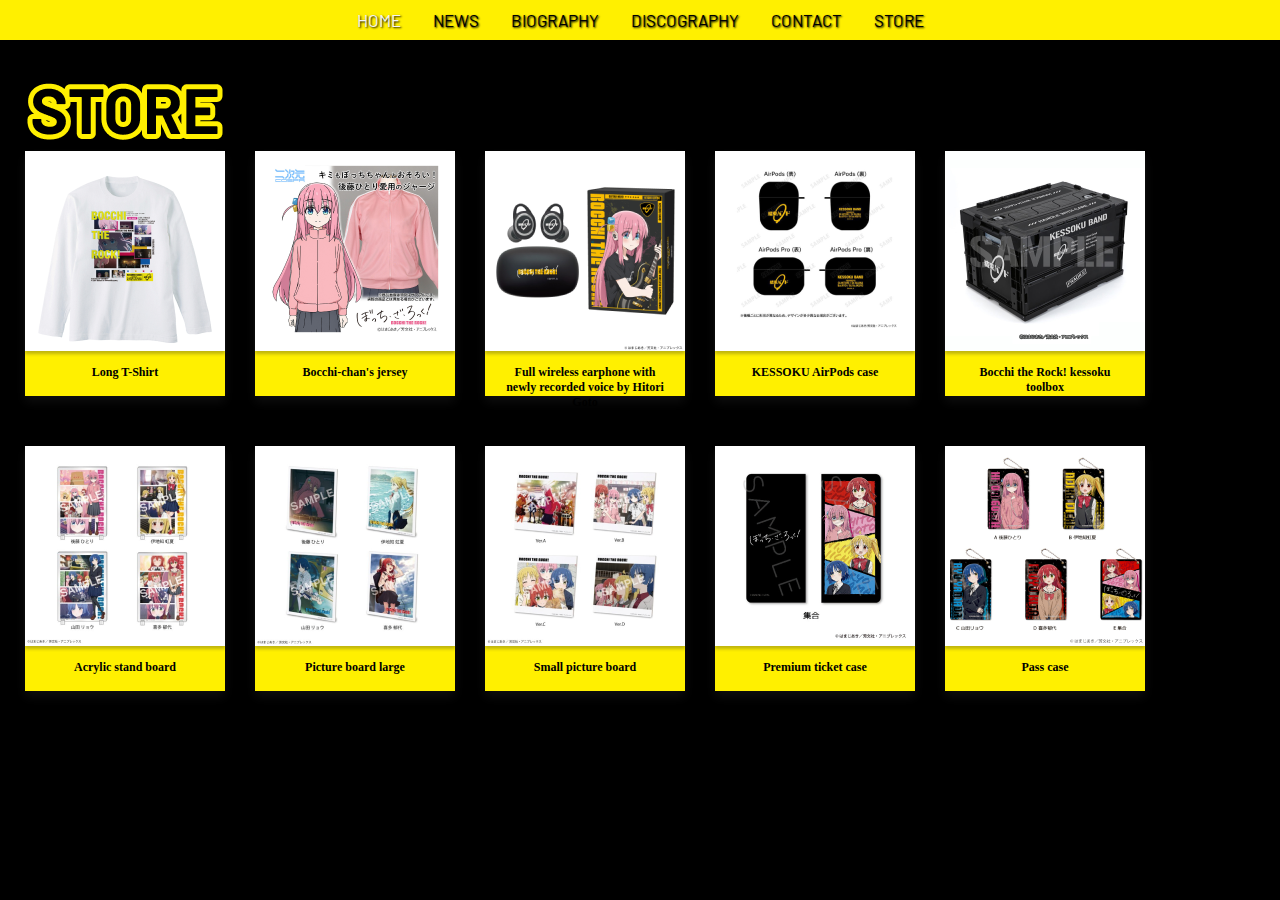
<file: store.html>
<!DOCTYPE html>
<html lang="en">
  <head>
    <meta charset="UTF-8" />
    <meta name="viewport" content="width=device-width, initial-scale=1.0" />
    <title>Kessoku Band | Store</title>
    <link rel="stylesheet" href="layout1/navbar-styles.css" />
    <link rel="stylesheet" href="layout1/styles.css" />
    <link rel="stylesheet" href="layout1/store.css" />
    <!-- <link rel="stylesheet" href="layout1/basic-grid.css" />
    <link rel="stylesheet" href="layout1/base.css" /> -->
  </head>
  <body>
    <div class="topnav" id="myTopnav">
      <a href="index.html" class="active" target="_top">HOME</a>
      <a href="#about-section" target="_top">NEWS</a>
      <a href="biography.html" target="_top">BIOGRAPHY</a>
      <a href="discography.html" target="_top">DISCOGRAPHY</a>
      <a href="#contact" target="_top">CONTACT</a>
      <a href="store.html" target="_top">STORE</a>
      <a href="javascript:void(0);" class="icon" onclick="myFunction()">
        <i class="fa fa-bars"></i>
      </a>
    </div>

    <div id="store-container">
      <img src="images/StoreLogo.png" alt="" />
      <div display="inline-block;">
        <!-- Item No. 1 -->
        <div id="store-item-container">
          <a href="https://amnibus.com/products/detail/46700" target="_blank">
            <div id="store-item-pic">
              <img src="images/store-img/item-01.png" alt="" srcset="" />
            </div>
          </a>
          <div id="item-name">Long T-Shirt</div>
        </div>
        <!-- Item No. 2 -->
        <div id="store-item-container">
          <a
            href="https://nijigencospa.com/detail/id/00000118579"
            target="_blank"
          >
            <div id="store-item-pic">
              <img src="images/store-img/item-02.png" alt="" srcset="" />
            </div>
          </a>
          <div id="item-name">Bocchi-chan's jersey</div>
        </div>
        <!-- Item No. 3 -->
        <div id="store-item-container">
          <div id="store-item-pic">
            <a
              href="https://onkyodirect.jp/shop/pages/BTR_EARPHONE.aspx"
              target="_blank"
            >
              <img src="images/store-img/item-03.png" alt="" srcset="" />
            </a>
          </div>
          <div id="item-name">
            Full wireless earphone with newly recorded voice by Hitori Goto
          </div>
        </div>
        <!-- Item No. 4 -->
        <div id="store-item-container">
          <div id="store-item-pic">
            <a href="https://amnibus.com/products/detail/39325" target="_blank">
              <img src="images/store-img/item-04.png" alt="" srcset="" />
            </a>
          </div>
          <div id="item-name">KESSOKU AirPods case</div>
        </div>
        <!-- Item No. 5 -->
        <div id="store-item-container">
          <div id="store-item-pic">
            <a
              href="https://www.amazon.co.jp/dp/B0C4NQ2X5V?__mk_ja_JP=%E3%82%AB%E3%82%BF%E3%82%AB%E3%83%8A&crid=267NYMND3OINC&keywords=%E3%82%B0%E3%83%AB%E3%83%BC%E3%83%B4%E3%82%AC%E3%83%AC%E3%83%BC%E3%82%B8%E3%81%BC%E3%81%A3%E3%81%A1%E3%81%96%E3%82%8D%E3%81%A3%E3%81%8F&qid=1683677266&sprefix=%E3%82%B0%E3%83%AB%E3%83%BC%E3%83%B4%E3%82%AC%E3%83%AC%E3%83%BC%E3%82%B8%E3%81%BC%E3%81%A3%E3%81%A1%E3%81%96%E3%82%8D%E3%81%A3%E3%81%8F%E7%B5%90%E6%9D%9F%E3%83%90%E3%83%B3%E3%83%89%E3%82%B0%E3%83%83%E3%82%BA,aps,213&sr=8-2&linkCode=shr&tag=groovegarage-22&language=ja_JP&ref_=as_li_ss_shr&creativeASIN=B0C4NQ2X5V&camp=1207&creative=undefined&linkId=eee3758d4f6c04f8968fbd1c2f55e8a5"
              target="_blank"
            >
              <img src="images/store-img/item-05.png" alt="" srcset="" />
            </a>
          </div>
          <div id="item-name">Bocchi the Rock! kessoku toolbox</div>
        </div>
      </div>
      <div display="inline-block">
        <div id="store-item-container">
          <div id="store-item-pic">
            <a
              href="https://ideapot.thebase.in/categories/4852144"
              target="_blank"
            >
              <img src="images/store-img/item-06.png" alt="" srcset="" />
            </a>
          </div>
          <div id="item-name">Acrylic stand board</div>
        </div>
        <!-- Item no. 7 -->
        <div id="store-item-container">
          <div id="store-item-pic">
            <a
              href="https://ideapot.thebase.in/categories/4852144"
              target="_blank"
            >
              <img src="images/store-img/item-07.png" alt="" srcset="" />
            </a>
          </div>
          <div id="item-name">Picture board large</div>
        </div>
        <!-- Item No. 8 -->
        <div id="store-item-container">
          <div id="store-item-pic">
            <a
              href="https://ideapot.thebase.in/categories/4852144"
              target="_blank"
            >
              <img src="images/store-img/item-08.png" alt="" srcset="" />
            </a>
          </div>
          <div id="item-name">Small picture board</div>
        </div>
        <!-- Item No. 9 -->
        <div id="store-item-container">
          <div id="store-item-pic">
            <a href="https://www.vvit.jp/c/20055/SYNC-BTRTC-A" target="_blank">
              <img src="images/store-img/item-09.png" alt="" srcset="" />
            </a>
          </div>
          <div id="item-name">Premium ticket case</div>
        </div>
        <!-- Item No. 10 -->
        <div id="store-item-container">
          <div id="store-item-pic">
            <a href="https://www.vvit.jp/c/20055" target="_blank">
              <img src="images/store-img/item-10.png" alt="" srcset="" />
            </a>
          </div>
          <div id="item-name">Pass case</div>
        </div>
      </div>
      <!-- Item no. 6 -->
    </div>
  </body>
</html>
</file>
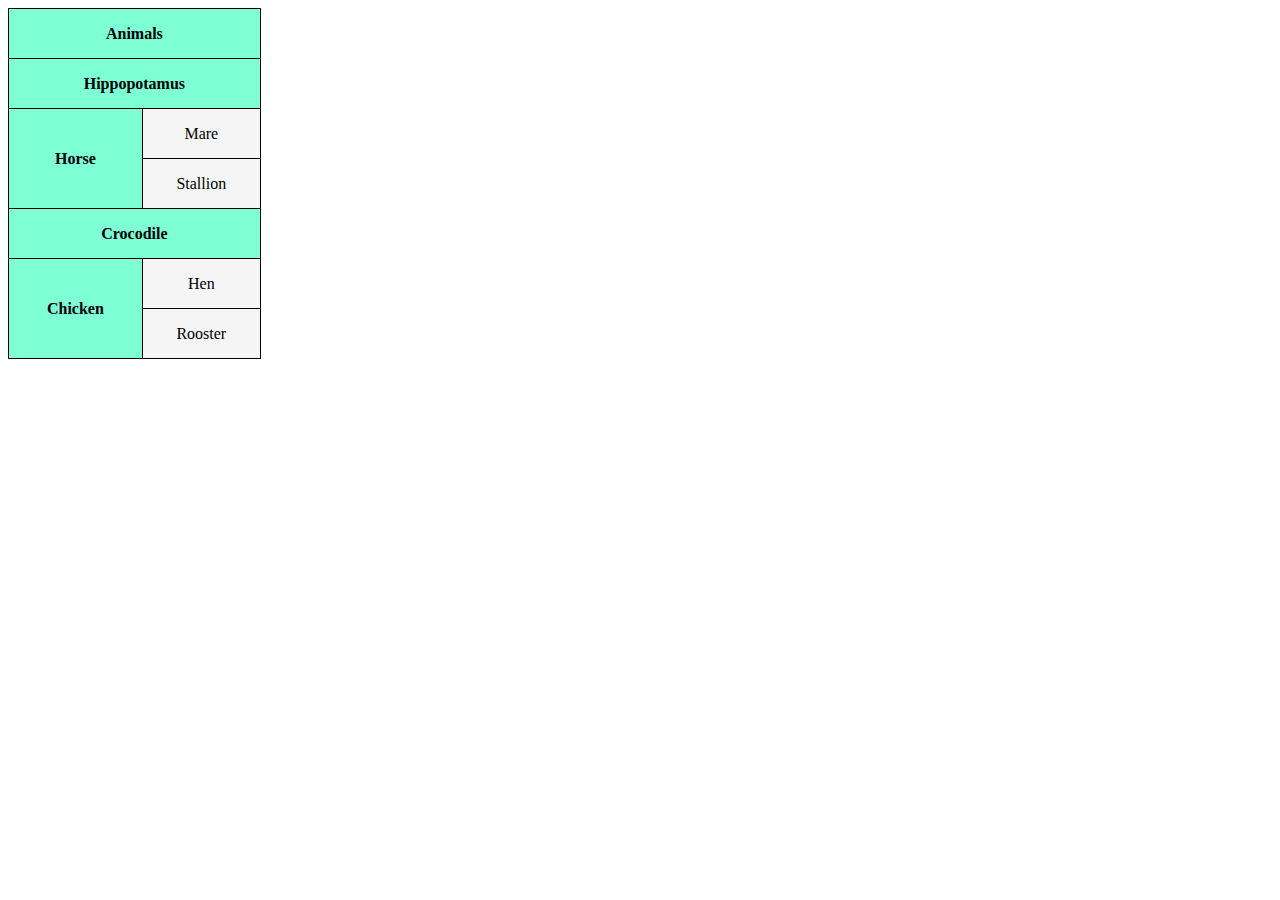
<file: table.html>
<!DOCTYPE html>
<html>
<style>
    table,
    th,
    td {
        border: 1px solid black;
        border-collapse: collapse;
        background-color: whitesmoke;
        padding: 10;
        text-align: center;
    }

    tr {
        height: 50px;
    }

    th {
        background-color: aquamarine;
    }
</style>

<body>

    <table style="width:20%">
        <tr>
            <th colspan="2">Animals</th>
        </tr>
        <tr>
            <th colspan="2">Hippopotamus</th>
        </tr>
        <tr>
            <th rowspan="2">Horse</th>
            <td>Mare</td>
        </tr>
        <tr>
            <td>Stallion</td>
        </tr>
        <tr>
            <th colspan="2">Crocodile</th>
        </tr>
        <tr>
            <th rowspan="2">Chicken</th>
            <td>Hen</td>
        </tr>
        <tr>
            <td>Rooster</td>
        </tr>
    </table>


</body>

</html>
</file>
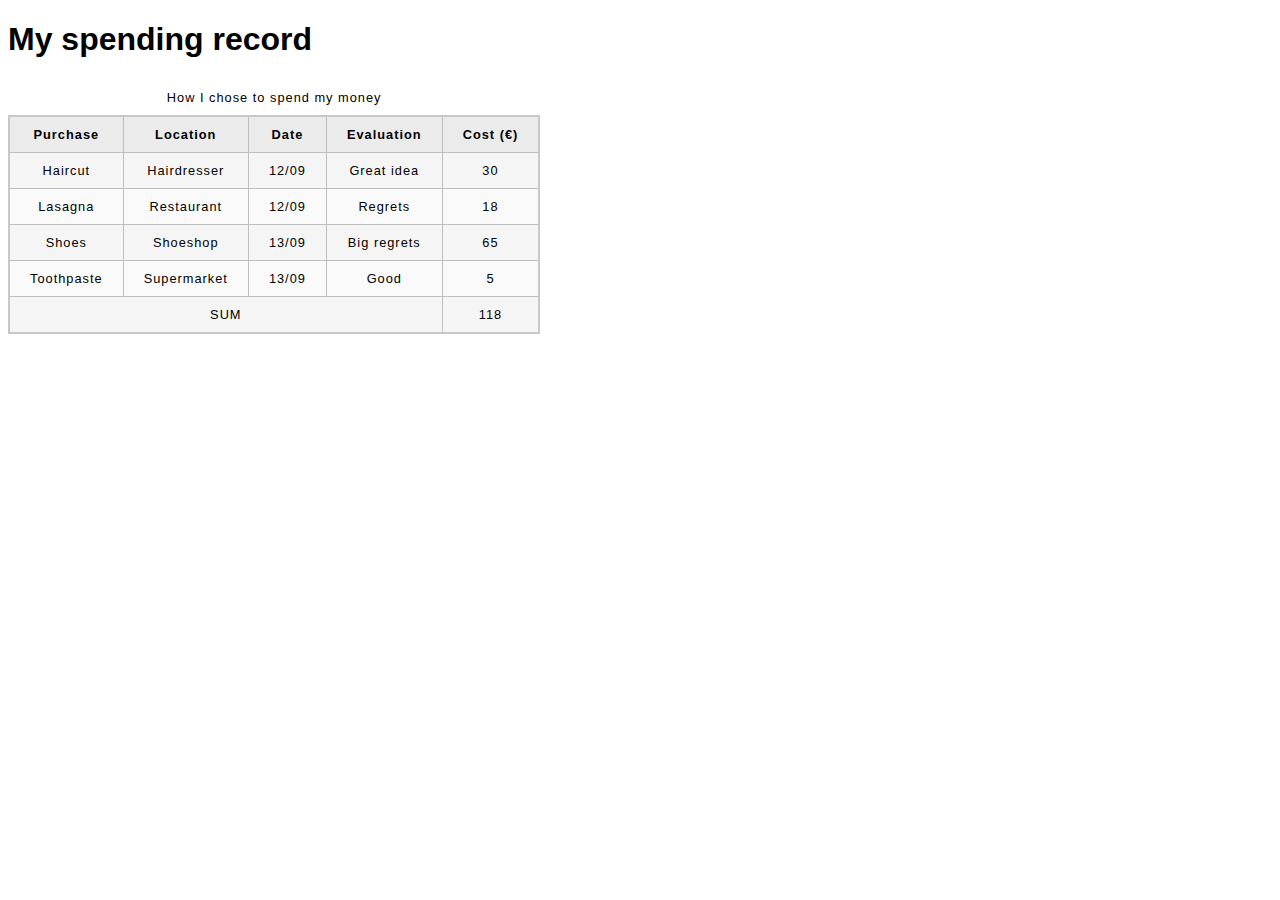
<file: table2.html>
<!DOCTYPE html>
<html lang="en-us">

<head>
    <meta charset="utf-8">
    <meta name="viewport" content="width=device-width">
    <title>My spending record</title>
    <link href="layout1/minimal-table.css" rel="stylesheet" type="text/css">
    <style>
    </style>
</head>

<body>
    <h1>My spending record</h1>

    <table>
        <caption>How I chose to spend my money</caption>
        <tr>
            <th>Purchase</th>
            <th>Location</th>
            <th>Date</th>
            <th>Evaluation</th>
            <th>Cost (€)</th>
        </tr>
        <tfoot>
            <tr>
                <td colspan="4">SUM</td>
                <td>118</td>
            </tr>
        </tfoot>
        <tr>
            <td>Haircut</td>
            <td>Hairdresser</td>
            <td>12/09</td>
            <td>Great idea</td>
            <td>30</td>
        </tr>
        <tr>
            <td>Lasagna</td>
            <td>Restaurant</td>
            <td>12/09</td>
            <td>Regrets</td>
            <td>18</td>
        </tr>
        <tr>
            <td>Shoes</td>
            <td>Shoeshop</td>
            <td>13/09</td>
            <td>Big regrets</td>
            <td>65</td>
        </tr>
        <tr>
            <td>Toothpaste</td>
            <td>Supermarket</td>
            <td>13/09</td>
            <td>Good</td>
            <td>5</td>
        </tr>
    </table>

</body>

</html>
</file>
<file: layout1/styles.css>
@import url("https://fonts.googleapis.com/css?family=Noto+Sans&display=swap");

html {
  scroll-behavior: smooth;
}

* {
  box-sizing: border-box;
}

body {
  margin: 0;
  padding: 0;
  background-color: black;
  background-size: cover;
  background-repeat: no-repeat;
  background-attachment: fixed;
  font-family: "Barlow", sans-serif;
}

.container {
  scroll-behavior: smooth;
  /* margin-top: -106px; */
  /* adjust the value as needed */
  display: block;
  flex-direction: column;
}

.indexBG {
  background-image: url("../images/background.png");
  background-repeat: no-repeat;
  background-size: cover;
  background-position: center;
}

.newsBG {
  background-image: url("../images/newsBG.png");
  background-repeat: no-repeat;
  background-position: bottom left;
}

.box {
  position: relative;
  width: 100%;
  height: 0;
  padding-bottom: 56.25%;
  background-color: rgba(0, 0, 0, 0.5);
  margin-bottom: 0;
  overflow: hidden;
}

.box:before {
  content: "";
  display: block;
  padding-top: 56.25%;
}

.box img {
  position: absolute;
  top: 0;
  left: 0;
  width: 100%;
  height: 100%;
  object-fit: cover;
}

/*================================================================ */
/* Image Slideshow */
/* ===============================================================*/
/* Slideshow container */
.slideshow-container {
  padding: 0px;
  max-width: 625px;
  position: relative;
  margin: auto;
  /* margin-top: -40px; */
}

/* Hide the images by default */
.mySlides {
  display: none;
}

/* Next & previous buttons */
.prev,
.next {
  cursor: pointer;
  position: absolute;
  top: 50%;
  width: auto;
  margin-top: -22px;
  padding: 16px;
  color: white;
  font-weight: bold;
  font-size: 18px;
  transition: 1s ease;
  border-radius: 0 3px 3px 0;
  user-select: none;
}

.prev {
  left: -50px;
  border-radius: 3px 0 0 3px;
}

/* Position the "next button" to the right */
.next {
  right: -50px;
  border-radius: 3px 0 0 3px;
}

/* On hover, add a black background color with a little bit see-through */
.prev:hover,
.next:hover {
  background-color: rgba(0, 0, 0, 0.8);
}

/* Caption text */
.text {
  color: #f2f2f2;
  font-size: 15px;
  padding: 8px 12px;
  position: absolute;
  bottom: 8px;
  width: 100%;
  text-align: center;
}

/* Number text (1/3 etc) */
/* .numbertext {
    color: #f2f2f2;
    font-size: 12px;
    padding: 35px 5px;
    position: absolute;
    top: 10px;
} */

/* The dots/bullets/indicators */
.dot {
  position: relative;
  top: -75px;
  cursor: pointer;
  height: 15px;
  width: 15px;
  margin: 0 2px;
  background-color: darkgrey;
  border-radius: 50%;
  display: inline-block;
  transition: background-color 0.5s ease;
}

.active,
.dot:hover {
  background-color: white;
}

/* Fading animation */
.fade {
  animation-name: fade;
  animation-duration: 1s;
}

@keyframes fade {
  from {
    opacity: 0.4;
  }

  to {
    opacity: 1;
  }
}

f.frame-2,
.frame-2 * {
  box-sizing: border-box;
}
.frame-2 {
  width: 1000px;
  height: 125px;
  position: relative;
}

.footer {
  position: absolute;
  width: 100px;
  inset: 0;
}

.footer-bg {
  width: 1349px;
  height: 125px;
  position: absolute;
  left: 0px;
  top: 0px;
}

.bocchi-the-rock-logo-black {
  width: 322px;
  height: 100px;
  position: absolute;
  left: 44px;
  top: 13px;
}

.contact-us {
  width: 119px;
  height: 20px;
  position: static;
}

.twitter {
  position: absolute;
  left: 1287px;
  top: 58px;
  overflow: visible;
}

.facebook {
  position: absolute;
  left: 1243px;
  top: 56px;
  overflow: visible;
}

.instagram {
  position: absolute;
  left: 1190px;
  top: 56px;
  overflow: visible;
}

.contact-us-border {
  width: 151px;
  height: 39px;
  position: static;
}

.x1 {
  color: #000000;
  text-align: left;
  font: 700 32px "Barlow", sans-serif;
  position: absolute;
  left: 1171px;
  top: 44px;
}

.x2 {
  color: #000000;
  text-align: left;
  font: 700 32px "Barlow", sans-serif;
  position: absolute;
  left: 1221px;
  top: 43px;
}

.x3 {
  color: #000000;
  text-align: left;
  font: 700 32px "Barlow", sans-serif;
  position: absolute;
  left: 1271px;
  top: 43px;
}

.x4 {
  color: #000000;
  text-align: left;
  font: 700 32px "Barlow", sans-serif;
  position: absolute;
  left: 1315px;
  top: 44px;
}
</file>
<file: layout1/navbar-styles.css>
@import url('https://fonts.googleapis.com/css2?family=Barlow&display=swap');

body {
    margin: 0;
    padding: 0;
    font-family: 'Barlow', sans-serif;
    font-size: 1.4rem;

}

/* Add a black background color to the top navigation */
.topnav {
    display: flex;
    justify-content: center;
    align-items: center;
    text-shadow: 1px 1px 2px #000;
    position: sticky;
    top: 0;
    left: 0;
    width: 100%;
    height: 40px;
    background-color: #fff000;
    overflow: hidden;
    z-index: 999;

}

/* Style the links inside the navigation bar */
.topnav a {
    /* float: left; */
    display: inline-block;
    color: black;
    text-align: center;
    padding: 14px 16px;
    text-decoration: none;
    font-size: 17px;

}

/* Change the color of links on hover */
.topnav a:hover {
    background-color: transparent;
    color: #fff;
}

/* Add an active class to highlight the current page */
.topnav a.active {
    background-color: transparent;
    color: whitesmoke;
    text-shadow: #000;

}

/* Hide the link that should open and close the topnav on small screens */
.topnav .icon {
    display: none;
}

/* When the screen is less than 600 pixels wide, 
hide all links, except for the first one ("Home"). 
Show the link that contains should open and close the topnav (.icon) */
@media screen and (max-width: 600px) {
    .topnav a:not(:first-child) {
        display: none;
    }

    .topnav a.icon {
        float: right;
        display: flex;
    }
}

/* The "responsive" class is added to the topnav with 
JavaScript when the user clicks on the icon. This class 
makes the topnav look good on small screens (display the 
links vertically instead of horizontally) */
@media screen and (max-width: 600px) {
    .topnav.responsive {
        z-index: 1;
        position: sticky;
    }

    .topnav.responsive a.icon {
        z-index: 1;
        position: absolute;
        right: 0;
        top: 0;
    }

    .topnav.responsive a {
        z-index: 1;
        float: none;
        display: flexbox;
        text-align: center;
    }
}
</file>
<file: layout1/base.css>
@import url('https://fonts.googleapis.com/css?family=Noto+Sans&display=swap');

* {
    box-sizing: border-box
}

/* body {
        background: rgb(19, 19, 19);
        color: #fff;
        font-family: 'Noto Sans', sans-serif;
    } */

body {
    font-family: 'Barlow', sans-serif;
}

.card {
    width: 1025px;
    height: 133px;
    margin-left: auto;
    margin-right: auto;
    display: flex;
    flex-direction: column;
    justify-content: center;
    background: transparent;
    font-size: 20px;
    color: whitesmoke;
    box-shadow: rgba(3, 8, 20, 0.1) 0px 0.15rem 0.5rem, rgba(2, 8, 20, 0.1) 0px 0.075rem 0.175rem;
    transition: all 500ms;
    overflow: hidden;
    position: relative;
}

.card::after {
    content: "";
    position: absolute;
    bottom: 0;
    left: 0;
    width: 100%;
    height: 5px;
    background-color: white;
}

.card::before {
    content: ">";
    position: absolute;
    bottom: 50%;
    right: 10px;
    transform: translateY(50%);
    font-size: 24px;
    color: white;
}

.card:hover {
    box-shadow: rgba(2, 8, 20, 0.1) 0px 0.35em 1.175em, rgba(2, 8, 20, 0.08) 0px 0.175em 0.5em;
    transform: translateY(-3px) scale(1.1);
    justify-content: center;
}

.text-align {
    text-align: left;
    margin-left: 40px;
    margin-right: 40px;
    padding-bottom: 30px;
}

.image-container {
    margin-top: -60px;
    margin-left: -50px;
    margin-bottom: 30px;
    text-align: left;
}
</file>
<file: layout1/basic-grid.css>
.basic-grid {
    /* margin-top: -600px; */
    display: grid;
    gap: 1rem;
    padding: 100px;

    grid-template-columns: 1fr;
}
</file>
<file: layout1/biography-style.css>
@import url("https://fonts.googleapis.com/css?family=Noto+Sans&display=swap");

html {
  scroll-behavior: smooth;
}

* {
  box-sizing: border-box;
}

body {
  margin: 0;
  padding: 0;
  background-color: black;
  background-image: url("../images/newsBG.png");
  background-repeat: no-repeat;
  background-position: left bottom;
  background-attachment: fixed;
  font-family: "Barlow", sans-serif;
}

.biography-container {
  scroll-behavior: smooth;
  display: block;
  flex-direction: column;
}

.biography {
  display: flex;
  align-items: center;
  justify-content: space-between;
  padding: 10px;
  background-color: transparent;
  width: calc(75vw - 40px);
  /* Adjust the width as needed */
  height: calc(75vw * (9 / 16));
  /* Maintain 16:9 aspect ratio */
  margin: 20px auto;
}

.image-container {
  flex: 0 0 30%;
  padding-right: 10px;
  display: flex;
  justify-content: center;
  align-items: center;
}

.image-container img {
  max-width: 100%;
  max-height: 100%;
  object-fit: contain;
}

.biography-container {
  display: flex;
  justify-content: space-between;
  align-items: center;
  margin: 20px;
}

.image-container {
  flex: 0 0 30%;
  padding-right: 10px;
  display: flex;
  justify-content: center;
  align-items: center;
}

.image-container img {
  max-width: 100%;
  max-height: 100%;
  object-fit: contain;
}

.content-box {
  flex: 0 0 60%;
  text-align: justify;
  padding-left: 10px;
  margin-left: 190px;
  color: white;
}

.content-box h2 {
  font-size: 36px;
  padding-top: -100px;
  margin-bottom: 10px;
}

.content-box h3 {
  font-size: 24px;
  margin-bottom: 5px;
  border-bottom: 2px solid white;
  width: 35%;
  padding-bottom: 20px;
  /* Adjust the value as needed */
}

.content-box p {
  font-size: 24px;
}

f.frame-2,
.frame-2 * {
  box-sizing: border-box;
}
.frame-2 {
  width: 1000px;
  height: 125px;
  position: relative;
}

.footer {
  position: absolute;
  width: 100px;
  inset: 0;
}

.footer-bg {
  width: 1349px;
  height: 125px;
  position: absolute;
  left: 0px;
  top: 0px;
}

.bocchi-the-rock-logo-black {
  width: 322px;
  height: 100px;
  position: absolute;
  left: 44px;
  top: 13px;
}

.contact-us {
  width: 119px;
  height: 20px;
  position: static;
}

.twitter {
  position: absolute;
  left: 1287px;
  top: 58px;
  overflow: visible;
}

.facebook {
  position: absolute;
  left: 1243px;
  top: 56px;
  overflow: visible;
}

.instagram {
  position: absolute;
  left: 1190px;
  top: 56px;
  overflow: visible;
}

.contact-us-border {
  width: 151px;
  height: 39px;
  position: static;
}

.x1 {
  color: #000000;
  text-align: left;
  font: 700 32px "Barlow", sans-serif;
  position: absolute;
  left: 1171px;
  top: 44px;
}

.x2 {
  color: #000000;
  text-align: left;
  font: 700 32px "Barlow", sans-serif;
  position: absolute;
  left: 1221px;
  top: 43px;
}

.x3 {
  color: #000000;
  text-align: left;
  font: 700 32px "Barlow", sans-serif;
  position: absolute;
  left: 1271px;
  top: 43px;
}

.x4 {
  color: #000000;
  text-align: left;
  font: 700 32px "Barlow", sans-serif;
  position: absolute;
  left: 1315px;
  top: 44px;
}
</file>
<file: layout1/discography-play.css>
body {
  background-color: black;
}

.container {
  position: relative;
  width: 100%;
  height: 1536px;
  padding-top: 56.25%;
  /* 16:9 aspect ratio (9 / 16 * 100) */
}

.left-side,
.right-side {
  position: absolute;
  top: 0;
  height: 100%;
  display: inline-block;
  align-items: center;
  justify-content: center;
}

.left-side {
  display: flex;
  flex-direction: column; /* Stack items vertically */
  align-items: center; /* Center items horizontally */
  left: 0;
  width: 50%;
  /* Divide into two equal sides */
  background-color: rgba(0, 0, 0, 0.5);
  /* Transparent black background */
  color: white;
  /* Text color for left side */
}

.right-side {
  padding-top: 50px;
  display: block;
  right: 0;
  /* padding-right: 50px; */
  /* margin-left:500px; */
  width: 50%;
  background-color: rgba(0, 0, 0, 0.3);
  /* Transparent black background */
  color: white;
  /* Text color for right side */
  text-align: justify;
}

.right-side h2 {
  font-size: 36px;
}

.left-side img {
  max-width: 50rem;
  /* Resize the image to fit the container width */
  height: auto;
  /* Maintain aspect ratio */
  display: block;
  /* Center the image horizontally */
  margin: -768px auto 0; /* Customize the top margin here */
}
.music-card {
  display: flex;
  align-items: center;
  justify-content: space-between; /* Space items evenly horizontally */
  position: relative;
  width: 600px;
  height: 72px;
  border-bottom: 5px solid #d9d9d9;
  background: #000;
  color: #fff;
  font-size: 32px;
  font-weight: 700;
  list-style: none;
  padding: 0 20px; /* Add padding to give space around content */
}

.music-card img {
  width: 33px;
  height: 33px;
}

#audioPlayer {
  position: sticky;
  bottom: 0;
  right: 0;
}
</file>
<file: layout1/discography.css>
body {
  background-color: black;
}

.container {
  position: relative;
  width: 100%;
  padding-top: 56.25%;
  /* 16:9 aspect ratio (9 / 16 * 100) */
}

.left-side,
.right-side {
  position: absolute;
  top: 0;
  height: 100%;
  display: inline-block;
  align-items: center;
  justify-content: center;
}

.left-side {
  left: 0;
  width: 50%;
  /* Divide into two equal sides */
  background-color: rgba(0, 0, 0, 0.5);
  /* Transparent black background */
  color: white;
  /* Text color for left side */
}

.right-side {
  padding-top: 50px;
  display: inline-block;
  right: 0;
  /* padding-right: 50px; */
  /* margin-left:500px; */
  width: 50%;
  background-color: rgba(0, 0, 0, 0.3);
  /* Transparent black background */
  color: white;
  /* Text color for right side */
  text-align: justify;
}

.left-side img {
  padding-top: 85px;
  max-width: 50rem;
  /* Resize the image to fit the container width */
  height: auto;
  /* Maintain aspect ratio */
  display: block;
  /* Center the image horizontally */
  margin: 0 auto;
  /* Center the image horizontally */
}

.right-side p {
  font-size: 1.25rem;
  padding-right: 50px;
  padding-left: 50px;
}

.right-side h2 {
  padding-left: 50px;
}

.play-button {
  position: absolute;
  bottom: 200px;
  right: 50px;
  cursor: pointer;
}
</file>
<file: layout1/form.css>
/* Bordered form */
form {
    border: 3px solid #f1f1f1;
}

/* Full-width inputs */
input[type=text],
input[type=password] {
    width: 100%;
    padding: 12px 20px;
    margin: 8px 0;
    display: inline-block;
    border: 1px solid #ccc;
    box-sizing: border-box;
}

/* Set a style for all buttons */
button {
    background-color: #04AA6D;
    color: white;
    padding: 14px 20px;
    margin: 8px 0;
    border: none;
    cursor: pointer;
    width: 100%;
}

/* Add a hover effect for buttons */
button:hover {
    opacity: 0.8;
}

/* Extra style for the cancel button (red) */
.cancelbtn {
    width: auto;
    padding: 10px 18px;
    background-color: #f44336;
}

/* Center the avatar image inside this container */
.imgcontainer {
    text-align: center;
    margin: 24px 0 12px 0;
}

/* Avatar image */
img.avatar {
    width: 40%;
    border-radius: 50%;
}

/* Add padding to containers */
.container {
    padding: 16px;
}

/* The "Forgot password" text */
span.psw {
    float: right;
    padding-top: 16px;
}

/* Change styles for span and cancel button on extra small screens */
@media screen and (max-width: 300px) {
    span.psw {
        display: block;
        float: none;
    }

    .cancelbtn {
        width: 100%;
    }
}

#text {
    display: none;
    color: red
}
</file>
<file: layout1/store.css>
* {
  box-sizing: border-box;
  margin: 0;
}

body {
  background-color: #000000;
}

#store-container {
  width: auto;
  height: 100%;
  padding-top: 30px;
  padding-left: 25px;
}

#store-item-container {
  width: 200px;
  height: 245px;
  float: left;
  margin-right: 30px;
  display: flex;
  align-items: center;
  flex-direction: column;
  padding-left: 20px;
  padding-right: 20px;
  box-shadow: 0px 6px 10px 0px rgba(48, 48, 48, 0.3);
  background-color: #fff000;
  cursor: pointer;
  margin-bottom: 50px;
}

#store-item-pic {
  width: 200;
  height: 200px;
  /* border: 1px solid black; */
  box-shadow: 0px 3px 3px 0px rgba(48, 48, 48, 0.3);
  /* margin-top: 15px; */
  background-size: cover;
  background-repeat: no-repeat;
}

#item-name {
  width: 100%;
  height: fit-content;
  margin-top: 13.5px;
  font-family: "Arial Narrow";
  font-size: 12px;
  font-weight: 700;
  text-align: center;
}
</file>
<file: layout1/minimal-table.css>
html {
    font-family: sans-serif;
}

table {
    border-collapse: collapse;
    border: 2px solid rgb(200, 200, 200);
    letter-spacing: 1px;
    font-size: 0.8rem;
}

td,
th {
    border: 1px solid rgb(190, 190, 190);
    padding: 10px 20px;
}

th {
    background-color: rgb(235, 235, 235);
}

td {
    text-align: center;
}

tr:nth-child(even) td {
    background-color: rgb(250, 250, 250);
}

tr:nth-child(odd) td {
    background-color: rgb(245, 245, 245);
}

caption {
    padding: 10px;
}
</file>
